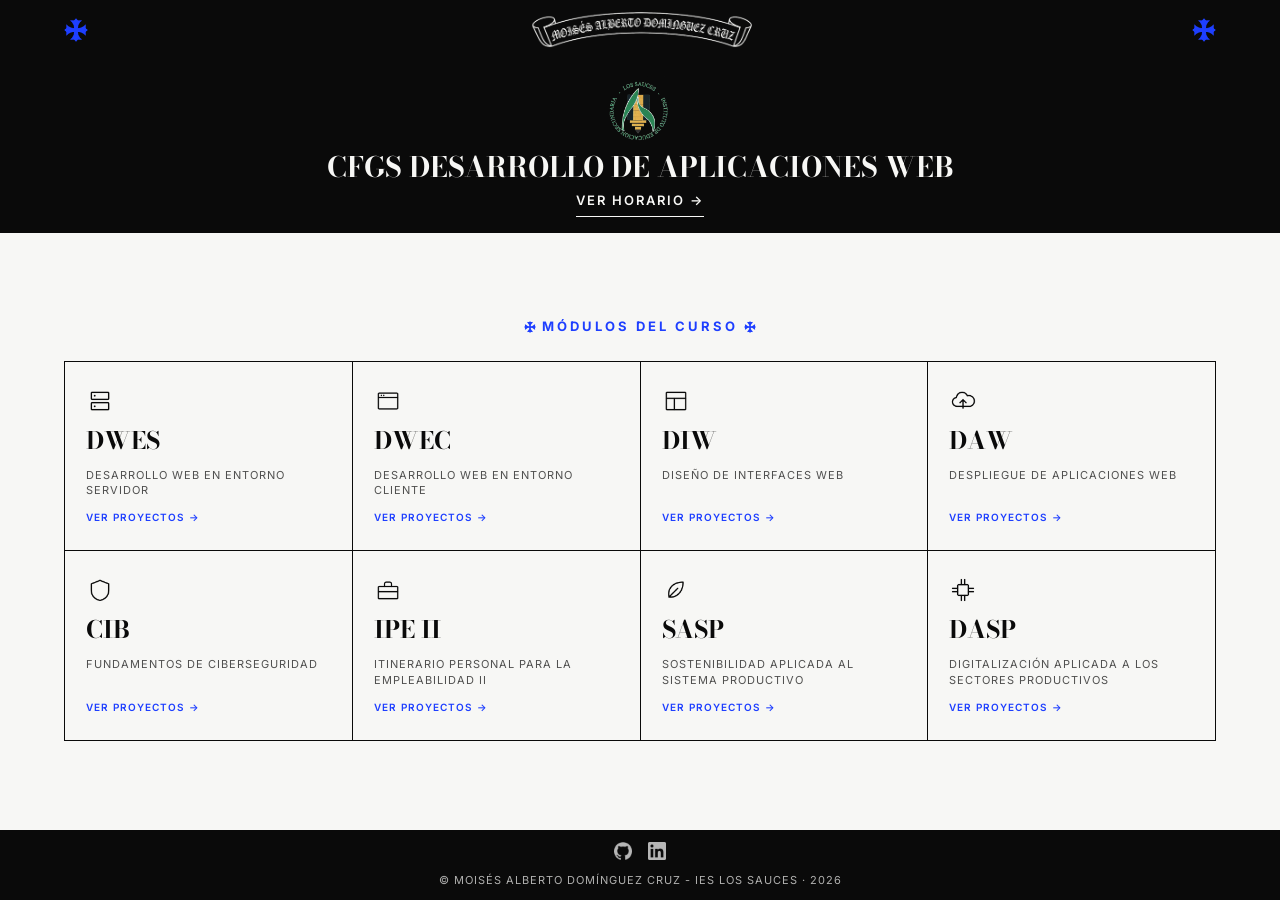
<file: index.html>
<!DOCTYPE html>
<html lang="es">
<head>
  <meta charset="UTF-8">
  <meta name="viewport" content="width=device-width, initial-scale=1.0">
  <title>Moisés Alberto Domínguez Cruz | DAW2</title>
  <link rel="preconnect" href="https://fonts.googleapis.com">
  <link rel="preconnect" href="https://fonts.gstatic.com" crossorigin>
  <link href="https://fonts.googleapis.com/css2?family=Bodoni+Moda:ital,opsz,wght@0,6..96,400..900;1,6..96,400..900&family=Inter:wght@400;500;600;700;800&family=UnifrakturMaguntia&display=swap" rel="stylesheet">
  <link rel="stylesheet" href="webroot/css/styles.css">
</head>
<body class="pagina-ajustada">
  <!-- Bloque: Cabecera -->
  <header id="site-header" class="cabecera">
    <div class="cabecera__contenedor">
      <img class="monograma" src="webroot/images/cruz.png" alt="">
      <img src="webroot/images/titulo-pagina.png" alt="Moisés Alberto Domínguez Cruz" class="cabecera__banner">
      <img class="monograma" src="webroot/images/cruz.png" alt="">
    </div>
  </header>

  <main>
    <!-- Bloque: Presentación -->
    <section class="presentacion">
      <img src="webroot/images/logo.png" alt="Logo IES Los Sauces" class="presentacion__logo">
      <h1 class="presentacion__titulo">CFGS DESARROLLO DE APLICACIONES WEB</h1>
      <a href="webroot/horario/index.html" class="presentacion__enlace-horario">Ver horario →</a>
    </section>

    <!-- Bloque: Módulos -->
    <section class="modulos">
      <h2 class="modulos__titulo"><img class="modulos__titulo-cruz" src="webroot/images/cruz.png" alt=""> Módulos del curso <img class="modulos__titulo-cruz" src="webroot/images/cruz.png" alt=""></h2>
      <div class="modulos__lista">
        <a href="MDCDWESProyectoDWES/indexProyectoDWES.php" class="modulos__tarjeta">
          <img class="modulos__icono" src="webroot/images/icons/dwes.png" alt="" aria-hidden="true">
          <h3 class="modulos__codigo">DWES</h3>
          <p class="modulos__descripcion">Desarrollo Web en Entorno Servidor</p>
          <span class="modulos__accion">Ver proyectos →</span>
        </a>

        <a href="MDCDWECProyectoDWEC/indexProyectoDWEC.php" class="modulos__tarjeta">
          <img class="modulos__icono" src="webroot/images/icons/dwec.png" alt="" aria-hidden="true">
          <h3 class="modulos__codigo">DWEC</h3>
          <p class="modulos__descripcion">Desarrollo Web en Entorno Cliente</p>
          <span class="modulos__accion">Ver proyectos →</span>
        </a>

        <a href="MDCDIWProyectoDIW/indexProyectoDIW.php" class="modulos__tarjeta">
          <img class="modulos__icono" src="webroot/images/icons/diw.png" alt="" aria-hidden="true">
          <h3 class="modulos__codigo">DIW</h3>
          <p class="modulos__descripcion">Diseño de Interfaces Web</p>
          <span class="modulos__accion">Ver proyectos →</span>
        </a>
            
        <a href="MDCDAWProyectoDAW/indexProyectoDAW.php" class="modulos__tarjeta">
          <img class="modulos__icono" src="webroot/images/icons/daw.png" alt="" aria-hidden="true">
          <h3 class="modulos__codigo">DAW</h3>
          <p class="modulos__descripcion">Despliegue de Aplicaciones Web</p>
          <span class="modulos__accion">Ver proyectos →</span>
        </a>

        <a href="MDCCIBProyectoCIB/indexProyectoCIB.php" class="modulos__tarjeta">
          <img class="modulos__icono" src="webroot/images/icons/cib.png" alt="" aria-hidden="true">
          <h3 class="modulos__codigo">CIB</h3>
          <p class="modulos__descripcion">Fundamentos de Ciberseguridad</p>
          <span class="modulos__accion">Ver proyectos →</span>
        </a>

        <a href="MDCIPEProyectoIPE/indexProyectoIPE.php" class="modulos__tarjeta">
          <img class="modulos__icono" src="webroot/images/icons/ipe-ii.png" alt="" aria-hidden="true">
          <h3 class="modulos__codigo">IPE II</h3>
          <p class="modulos__descripcion">Itinerario Personal para la Empleabilidad II</p>
          <span class="modulos__accion">Ver proyectos →</span>
        </a>

        <a href="MDCSASPProyectoSASP/indexProyectoSASP.php" class="modulos__tarjeta">
          <img class="modulos__icono" src="webroot/images/icons/sasp.png" alt="" aria-hidden="true">
          <h3 class="modulos__codigo">SASP</h3>
          <p class="modulos__descripcion">Sostenibilidad Aplicada al Sistema Productivo</p>
          <span class="modulos__accion">Ver proyectos →</span>
        </a>

        <a href="MDCDASPProyectoDASP/indexProyectoDASP.php" class="modulos__tarjeta"> 
          <img class="modulos__icono" src="webroot/images/icons/dasp.png" alt="" aria-hidden="true">
          <h3 class="modulos__codigo">DASP</h3>
          <p class="modulos__descripcion">Digitalización Aplicada a los Sectores Productivos</p>
          <span class="modulos__accion">Ver proyectos →</span>
        </a>
      </div>
    </section>
  </main>

  <!-- Bloque: Pie -->
  <footer class="pie">
    <div class="pie__redes">
      <a class="pie__red" href="https://github.com/moisesdcsauces/MDCProyectoDAW" target="_blank" rel="noopener" aria-label="GitHub">
        <img src="webroot/images/icons/github.png" alt="">
      </a>
      <a class="pie__red" href="https://www.linkedin.com/in/mois%C3%A9s-alberto-dom%C3%ADnguez-cruz/" target="_blank" rel="noopener" aria-label="LinkedIn">
        <img src="webroot/images/icons/linkedin.png" alt="">
      </a>
    </div>
      <p class="pie__texto">© <a class="titulo-enlace" href="https://daw2.ieslossauces.es/"> Moisés Alberto Domínguez Cruz</a> - IES Los Sauces<span id="year"></span></p>
  </footer>

  <script src="webroot/js/main.js" defer></script>
</body>
</html>
</file>
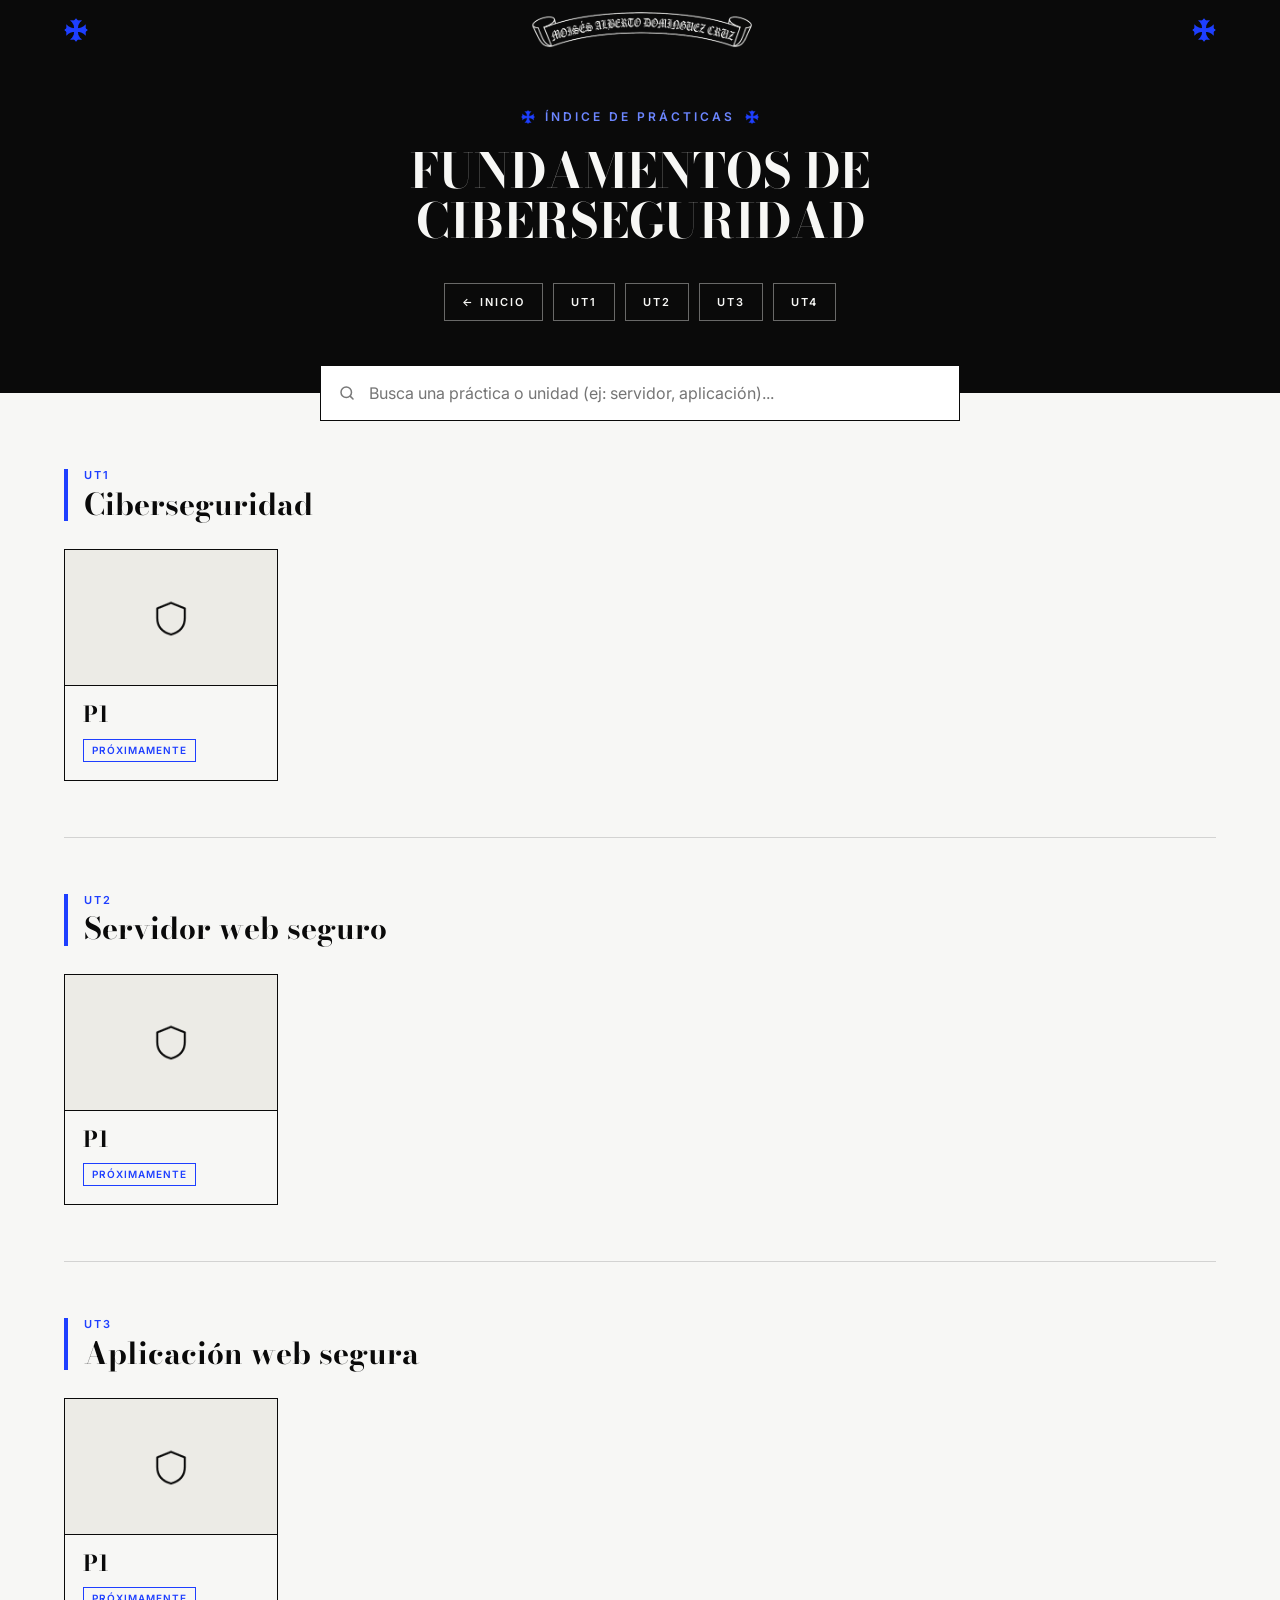
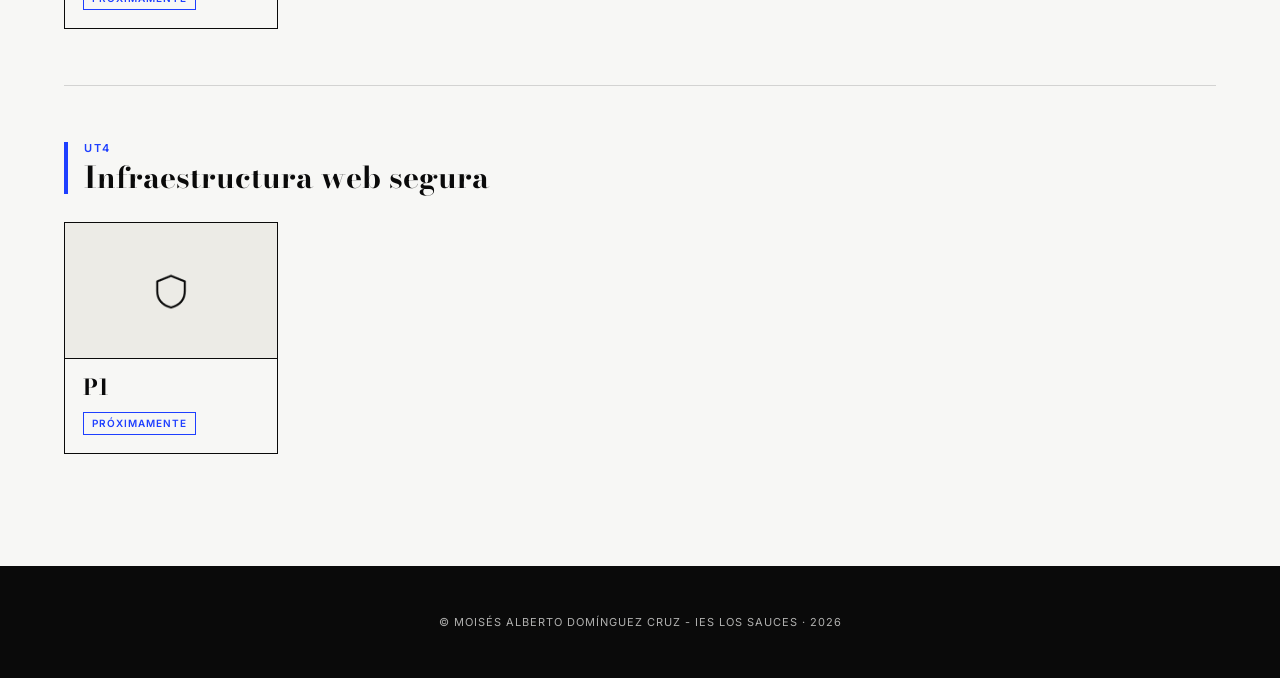
<file: asignaturas/MDCCIBProyectoCIB/index.html>
<!DOCTYPE html>
<html lang="es">
<head>
  <meta charset="UTF-8">
  <meta name="viewport" content="width=device-width, initial-scale=1.0">
  <title>Prácticas CIB | Moisés Alberto Domínguez Cruz - DAW2</title>
  <link rel="preconnect" href="https://fonts.googleapis.com">
  <link rel="preconnect" href="https://fonts.gstatic.com" crossorigin>
  <link href="https://fonts.googleapis.com/css2?family=Bodoni+Moda:ital,opsz,wght@0,6..96,400..900;1,6..96,400..900&family=Inter:wght@400;500;600;700;800&family=UnifrakturMaguntia&display=swap" rel="stylesheet">
  <link rel="stylesheet" href="../../webroot/css/styles.css">
  <link rel="stylesheet" href="../asignaturas.css">
</head>
<body>
  <!-- Bloque: Cabecera -->
  <header id="site-header" class="cabecera">
    <div class="cabecera__contenedor">
      <img class="monograma" src="../../webroot/images/cruz.png" alt="">
      <img class="cabecera__banner" src="../../webroot/images/titulo-pagina.png" alt="Moisés Alberto Domínguez Cruz">
      <img class="monograma" src="../../webroot/images/cruz.png" alt="">
    </div>
  </header>

  <main>
    <!-- Bloque: Asignatura -->
    <section class="asignatura">
      <p class="asignatura__etiqueta"><img class="asignatura__cruz" src="../../webroot/images/cruz.png" alt=""> Índice de prácticas <img class="asignatura__cruz" src="../../webroot/images/cruz.png" alt=""></p>
      <h1 class="asignatura__titulo">Fundamentos de Ciberseguridad</h1>
      <nav class="unidades-nav" aria-label="Unidades de la asignatura">
        <a class="unidades-nav__enlace" href="../../index.html">← Inicio</a>
        <a class="unidades-nav__enlace" href="#ut1">UT1</a>
        <a class="unidades-nav__enlace" href="#ut2">UT2</a>
        <a class="unidades-nav__enlace" href="#ut3">UT3</a>
        <a class="unidades-nav__enlace" href="#ut4">UT4</a>
      </nav>
    </section>

    <!-- Bloque: Índice -->
    <div class="indice">
      <form class="buscador" role="search">
        <label class="buscador__etiqueta" for="buscador-campo">Buscar una práctica</label>
        <svg class="buscador__icono" viewBox="0 0 24 24" width="18" height="18" fill="none" stroke="currentColor" stroke-width="2" stroke-linecap="round" aria-hidden="true"><circle cx="11" cy="11" r="7"/><path d="m20 20-3.5-3.5"/></svg>
        <input id="buscador-campo" class="buscador__campo" type="search" placeholder="Busca una práctica o unidad (ej: servidor, aplicación)..." autocomplete="off">
      </form>
      <div role="status">
        <p id="buscador-vacio" class="buscador__vacio" hidden>Ninguna práctica coincide con tu búsqueda</p>
      </div>

      <section id="ut1" class="unidad" aria-labelledby="ut1-titulo">
        <h2 id="ut1-titulo" class="unidad__titulo"><span class="unidad__numero">UT1</span> Ciberseguridad</h2>
        <div class="unidad__lista">
          <article class="practica">
            <div class="practica__icono-caja"><img class="practica__icono" src="../../webroot/images/icons/cib.png" alt="" aria-hidden="true"></div>
            <div class="practica__texto">
              <h3 class="practica__codigo">P1</h3>
              <span class="practica__estado">Próximamente</span>
            </div>
          </article>
        </div>
      </section>

      <section id="ut2" class="unidad" aria-labelledby="ut2-titulo">
        <h2 id="ut2-titulo" class="unidad__titulo"><span class="unidad__numero">UT2</span> Servidor web seguro</h2>
        <div class="unidad__lista">
          <article class="practica">
            <div class="practica__icono-caja"><img class="practica__icono" src="../../webroot/images/icons/cib.png" alt="" aria-hidden="true"></div>
            <div class="practica__texto">
              <h3 class="practica__codigo">P1</h3>
              <span class="practica__estado">Próximamente</span>
            </div>
          </article>
        </div>
      </section>

      <section id="ut3" class="unidad" aria-labelledby="ut3-titulo">
        <h2 id="ut3-titulo" class="unidad__titulo"><span class="unidad__numero">UT3</span> Aplicación web segura</h2>
        <div class="unidad__lista">
          <article class="practica">
            <div class="practica__icono-caja"><img class="practica__icono" src="../../webroot/images/icons/cib.png" alt="" aria-hidden="true"></div>
            <div class="practica__texto">
              <h3 class="practica__codigo">P1</h3>
              <span class="practica__estado">Próximamente</span>
            </div>
          </article>
        </div>
      </section>

      <section id="ut4" class="unidad" aria-labelledby="ut4-titulo">
        <h2 id="ut4-titulo" class="unidad__titulo"><span class="unidad__numero">UT4</span> Infraestructura web segura</h2>
        <div class="unidad__lista">
          <article class="practica">
            <div class="practica__icono-caja"><img class="practica__icono" src="../../webroot/images/icons/cib.png" alt="" aria-hidden="true"></div>
            <div class="practica__texto">
              <h3 class="practica__codigo">P1</h3>
              <span class="practica__estado">Próximamente</span>
            </div>
          </article>
        </div>
      </section>
    </div>
  </main>

  <!-- Bloque: Pie -->
  <footer class="pie">
    <p class="pie__texto">© Moisés Alberto Domínguez Cruz - IES Los Sauces<span id="year"></span></p>
  </footer>

  <script src="../../webroot/js/main.js" defer></script>
  <script src="../asignaturas.js" defer></script>
</body>
</html>
</file>
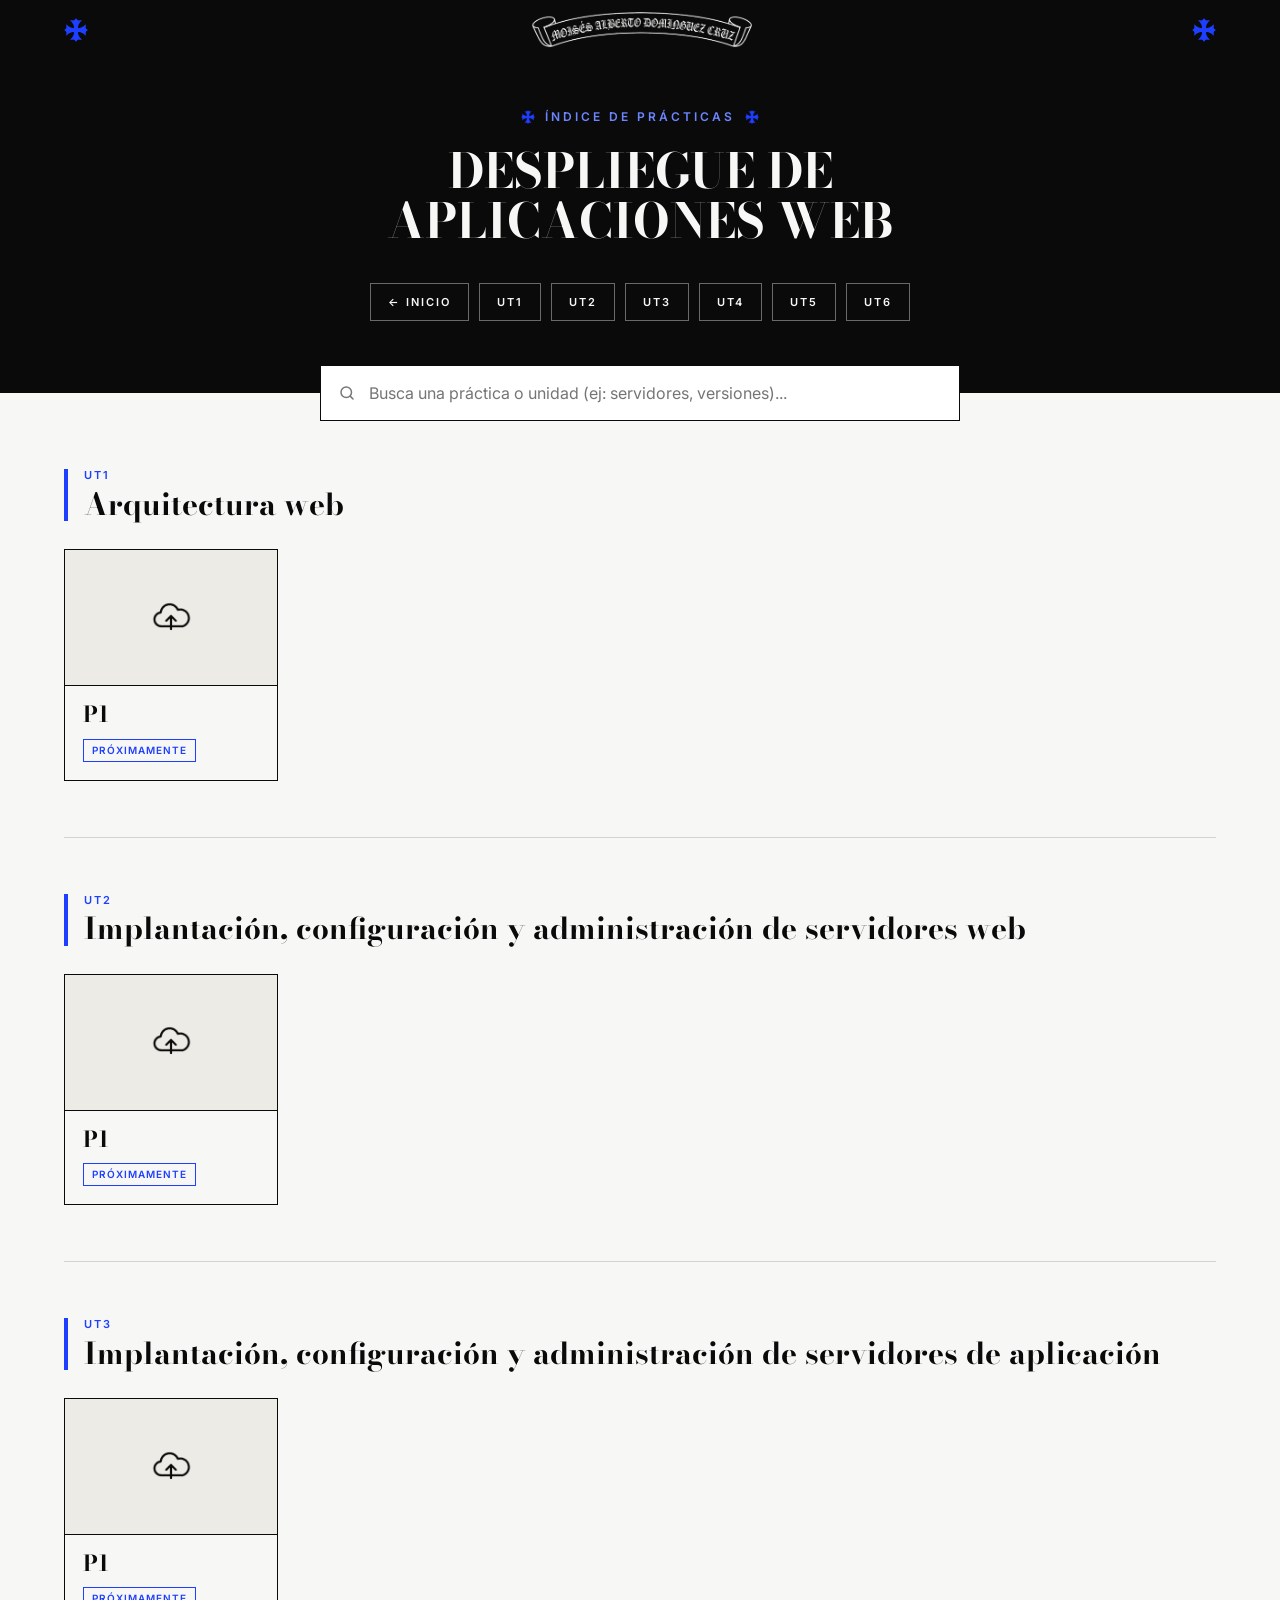
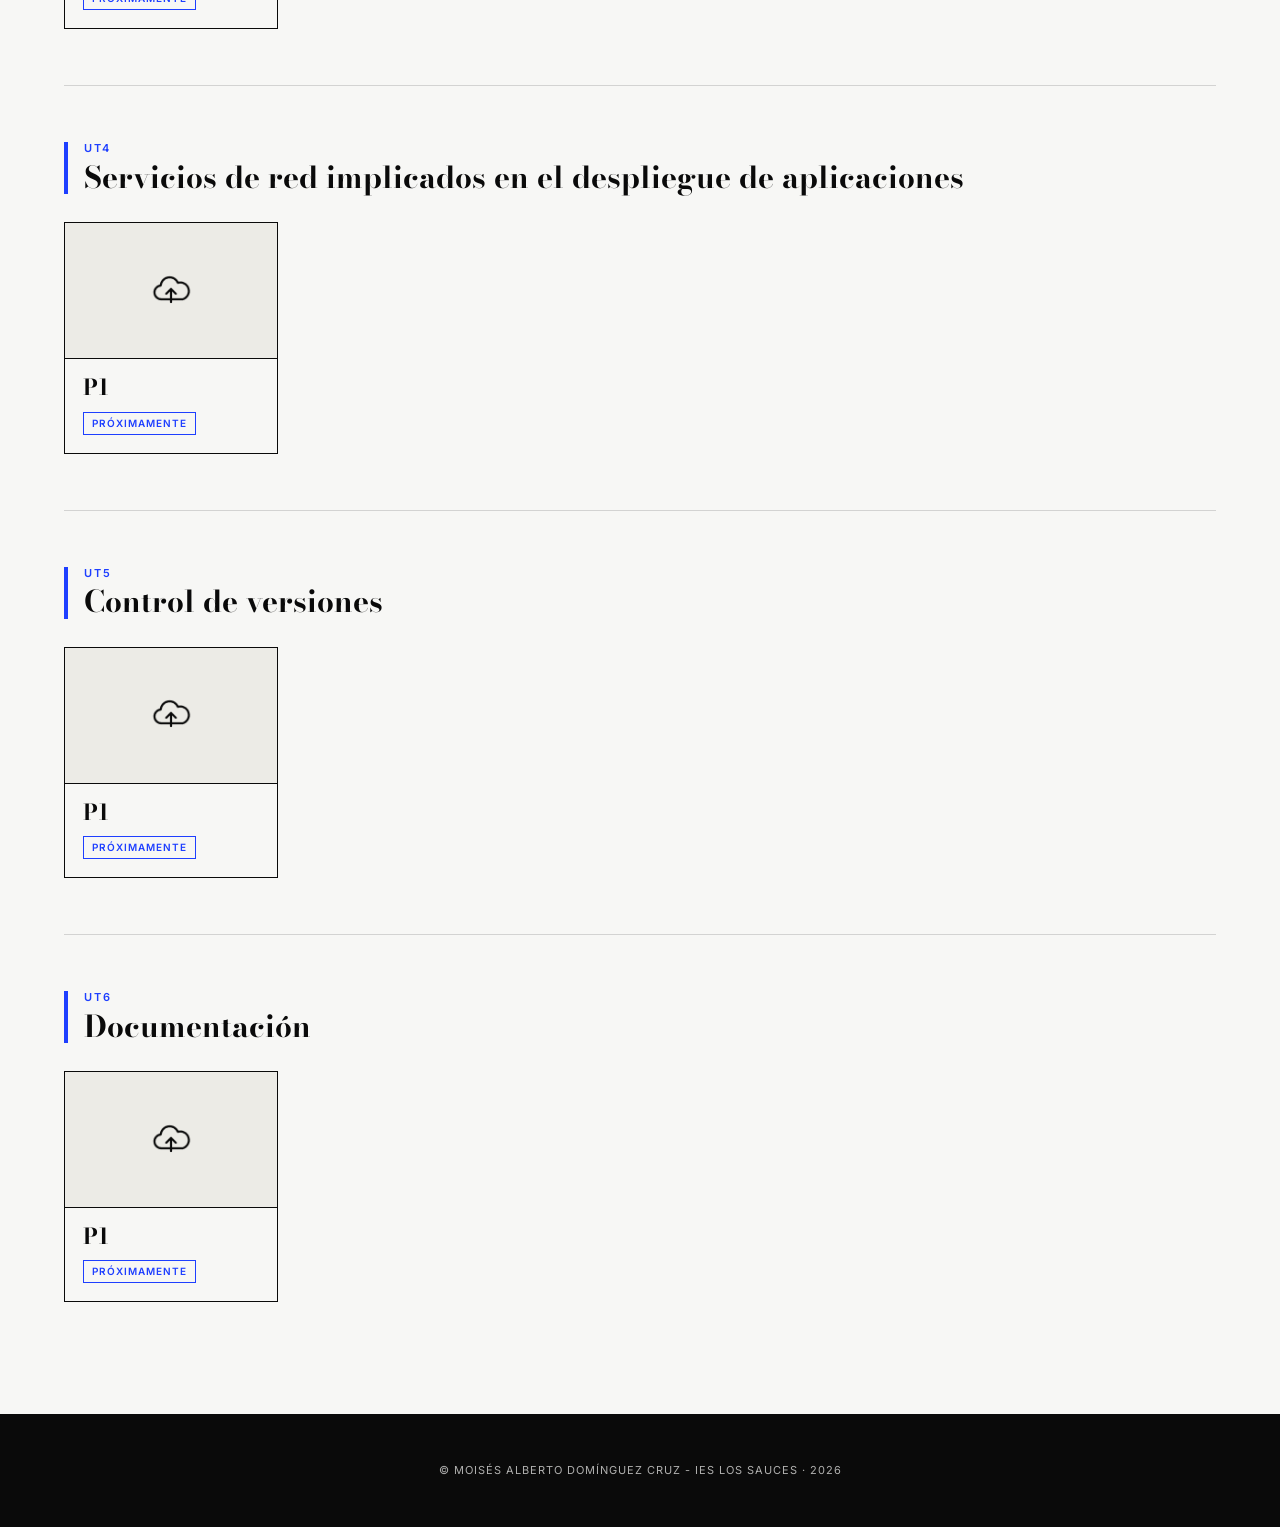
<file: asignaturas/MDCDAWProyectoDAW/index.html>
<!DOCTYPE html>
<html lang="es">
<head>
  <meta charset="UTF-8">
  <meta name="viewport" content="width=device-width, initial-scale=1.0">
  <title>Prácticas DAW | Moisés Alberto Domínguez Cruz - DAW2</title>
  <link rel="preconnect" href="https://fonts.googleapis.com">
  <link rel="preconnect" href="https://fonts.gstatic.com" crossorigin>
  <link href="https://fonts.googleapis.com/css2?family=Bodoni+Moda:ital,opsz,wght@0,6..96,400..900;1,6..96,400..900&family=Inter:wght@400;500;600;700;800&family=UnifrakturMaguntia&display=swap" rel="stylesheet">
  <link rel="stylesheet" href="../../webroot/css/styles.css">
  <link rel="stylesheet" href="../asignaturas.css">
</head>
<body>
  <!-- Bloque: Cabecera -->
  <header id="site-header" class="cabecera">
    <div class="cabecera__contenedor">
      <img class="monograma" src="../../webroot/images/cruz.png" alt="">
      <img class="cabecera__banner" src="../../webroot/images/titulo-pagina.png" alt="Moisés Alberto Domínguez Cruz">
      <img class="monograma" src="../../webroot/images/cruz.png" alt="">
    </div>
  </header>

  <main>
    <!-- Bloque: Asignatura -->
    <section class="asignatura">
      <p class="asignatura__etiqueta"><img class="asignatura__cruz" src="../../webroot/images/cruz.png" alt=""> Índice de prácticas <img class="asignatura__cruz" src="../../webroot/images/cruz.png" alt=""></p>
      <h1 class="asignatura__titulo">Despliegue de Aplicaciones Web</h1>
      <nav class="unidades-nav" aria-label="Unidades de la asignatura">
        <a class="unidades-nav__enlace" href="../../index.html">← Inicio</a>
        <a class="unidades-nav__enlace" href="#ut1">UT1</a>
        <a class="unidades-nav__enlace" href="#ut2">UT2</a>
        <a class="unidades-nav__enlace" href="#ut3">UT3</a>
        <a class="unidades-nav__enlace" href="#ut4">UT4</a>
        <a class="unidades-nav__enlace" href="#ut5">UT5</a>
        <a class="unidades-nav__enlace" href="#ut6">UT6</a>
      </nav>
    </section>

    <!-- Bloque: Índice -->
    <div class="indice">
      <form class="buscador" role="search">
        <label class="buscador__etiqueta" for="buscador-campo">Buscar una práctica</label>
        <svg class="buscador__icono" viewBox="0 0 24 24" width="18" height="18" fill="none" stroke="currentColor" stroke-width="2" stroke-linecap="round" aria-hidden="true"><circle cx="11" cy="11" r="7"/><path d="m20 20-3.5-3.5"/></svg>
        <input id="buscador-campo" class="buscador__campo" type="search" placeholder="Busca una práctica o unidad (ej: servidores, versiones)..." autocomplete="off">
      </form>
      <div role="status">
        <p id="buscador-vacio" class="buscador__vacio" hidden>Ninguna práctica coincide con tu búsqueda</p>
      </div>

      <section id="ut1" class="unidad" aria-labelledby="ut1-titulo">
        <h2 id="ut1-titulo" class="unidad__titulo"><span class="unidad__numero">UT1</span> Arquitectura web</h2>
        <div class="unidad__lista">
          <article class="practica">
            <div class="practica__icono-caja"><img class="practica__icono" src="../../webroot/images/icons/daw.png" alt="" aria-hidden="true"></div>
            <div class="practica__texto">
              <h3 class="practica__codigo">P1</h3>
              <span class="practica__estado">Próximamente</span>
            </div>
          </article>
        </div>
      </section>

      <section id="ut2" class="unidad" aria-labelledby="ut2-titulo">
        <h2 id="ut2-titulo" class="unidad__titulo"><span class="unidad__numero">UT2</span> Implantación, configuración y administración de servidores web</h2>
        <div class="unidad__lista">
          <article class="practica">
            <div class="practica__icono-caja"><img class="practica__icono" src="../../webroot/images/icons/daw.png" alt="" aria-hidden="true"></div>
            <div class="practica__texto">
              <h3 class="practica__codigo">P1</h3>
              <span class="practica__estado">Próximamente</span>
            </div>
          </article>
        </div>
      </section>

      <section id="ut3" class="unidad" aria-labelledby="ut3-titulo">
        <h2 id="ut3-titulo" class="unidad__titulo"><span class="unidad__numero">UT3</span> Implantación, configuración y administración de servidores de aplicación</h2>
        <div class="unidad__lista">
          <article class="practica">
            <div class="practica__icono-caja"><img class="practica__icono" src="../../webroot/images/icons/daw.png" alt="" aria-hidden="true"></div>
            <div class="practica__texto">
              <h3 class="practica__codigo">P1</h3>
              <span class="practica__estado">Próximamente</span>
            </div>
          </article>
        </div>
      </section>

      <section id="ut4" class="unidad" aria-labelledby="ut4-titulo">
        <h2 id="ut4-titulo" class="unidad__titulo"><span class="unidad__numero">UT4</span> Servicios de red implicados en el despliegue de aplicaciones</h2>
        <div class="unidad__lista">
          <article class="practica">
            <div class="practica__icono-caja"><img class="practica__icono" src="../../webroot/images/icons/daw.png" alt="" aria-hidden="true"></div>
            <div class="practica__texto">
              <h3 class="practica__codigo">P1</h3>
              <span class="practica__estado">Próximamente</span>
            </div>
          </article>
        </div>
      </section>

      <section id="ut5" class="unidad" aria-labelledby="ut5-titulo">
        <h2 id="ut5-titulo" class="unidad__titulo"><span class="unidad__numero">UT5</span> Control de versiones</h2>
        <div class="unidad__lista">
          <article class="practica">
            <div class="practica__icono-caja"><img class="practica__icono" src="../../webroot/images/icons/daw.png" alt="" aria-hidden="true"></div>
            <div class="practica__texto">
              <h3 class="practica__codigo">P1</h3>
              <span class="practica__estado">Próximamente</span>
            </div>
          </article>
        </div>
      </section>

      <section id="ut6" class="unidad" aria-labelledby="ut6-titulo">
        <h2 id="ut6-titulo" class="unidad__titulo"><span class="unidad__numero">UT6</span> Documentación</h2>
        <div class="unidad__lista">
          <article class="practica">
            <div class="practica__icono-caja"><img class="practica__icono" src="../../webroot/images/icons/daw.png" alt="" aria-hidden="true"></div>
            <div class="practica__texto">
              <h3 class="practica__codigo">P1</h3>
              <span class="practica__estado">Próximamente</span>
            </div>
          </article>
        </div>
      </section>
    </div>
  </main>

  <!-- Bloque: Pie -->
  <footer class="pie">
    <p class="pie__texto">© Moisés Alberto Domínguez Cruz - IES Los Sauces<span id="year"></span></p>
  </footer>

  <script src="../../webroot/js/main.js" defer></script>
  <script src="../asignaturas.js" defer></script>
</body>
</html>
</file>
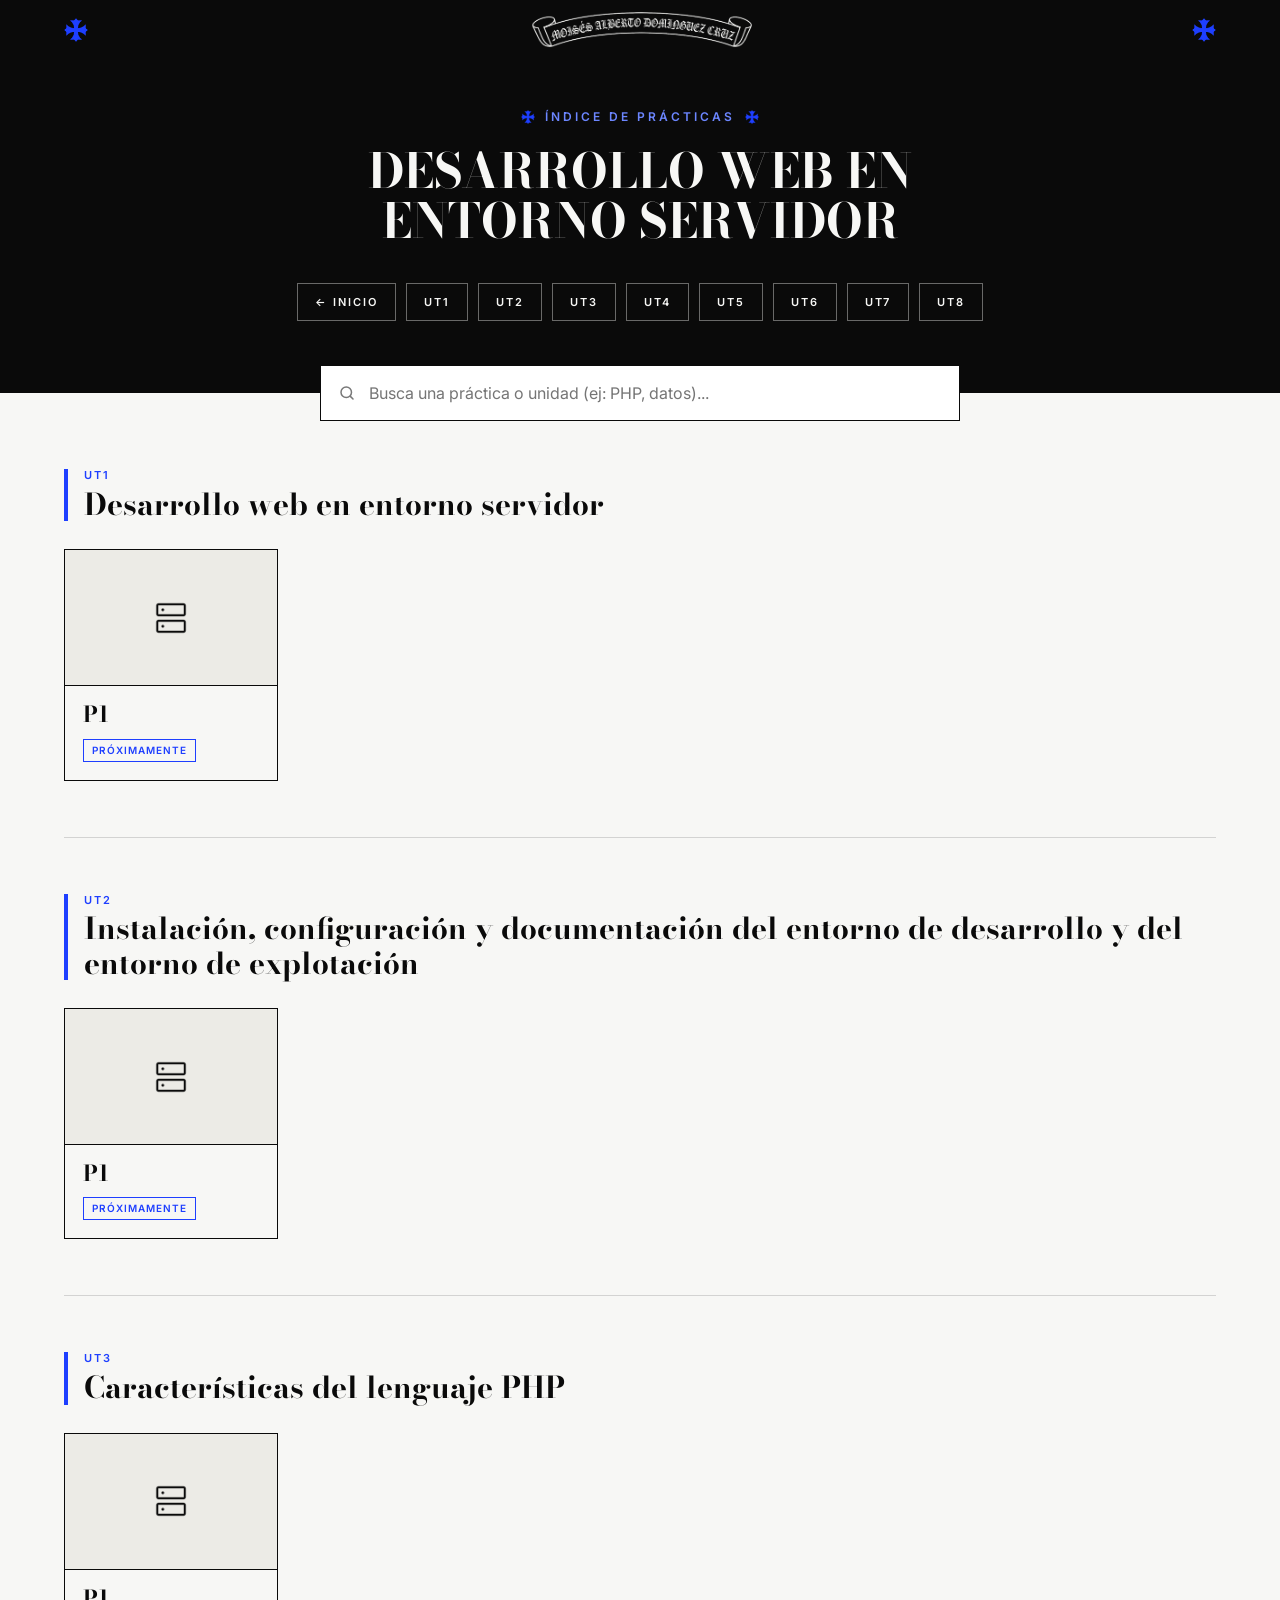
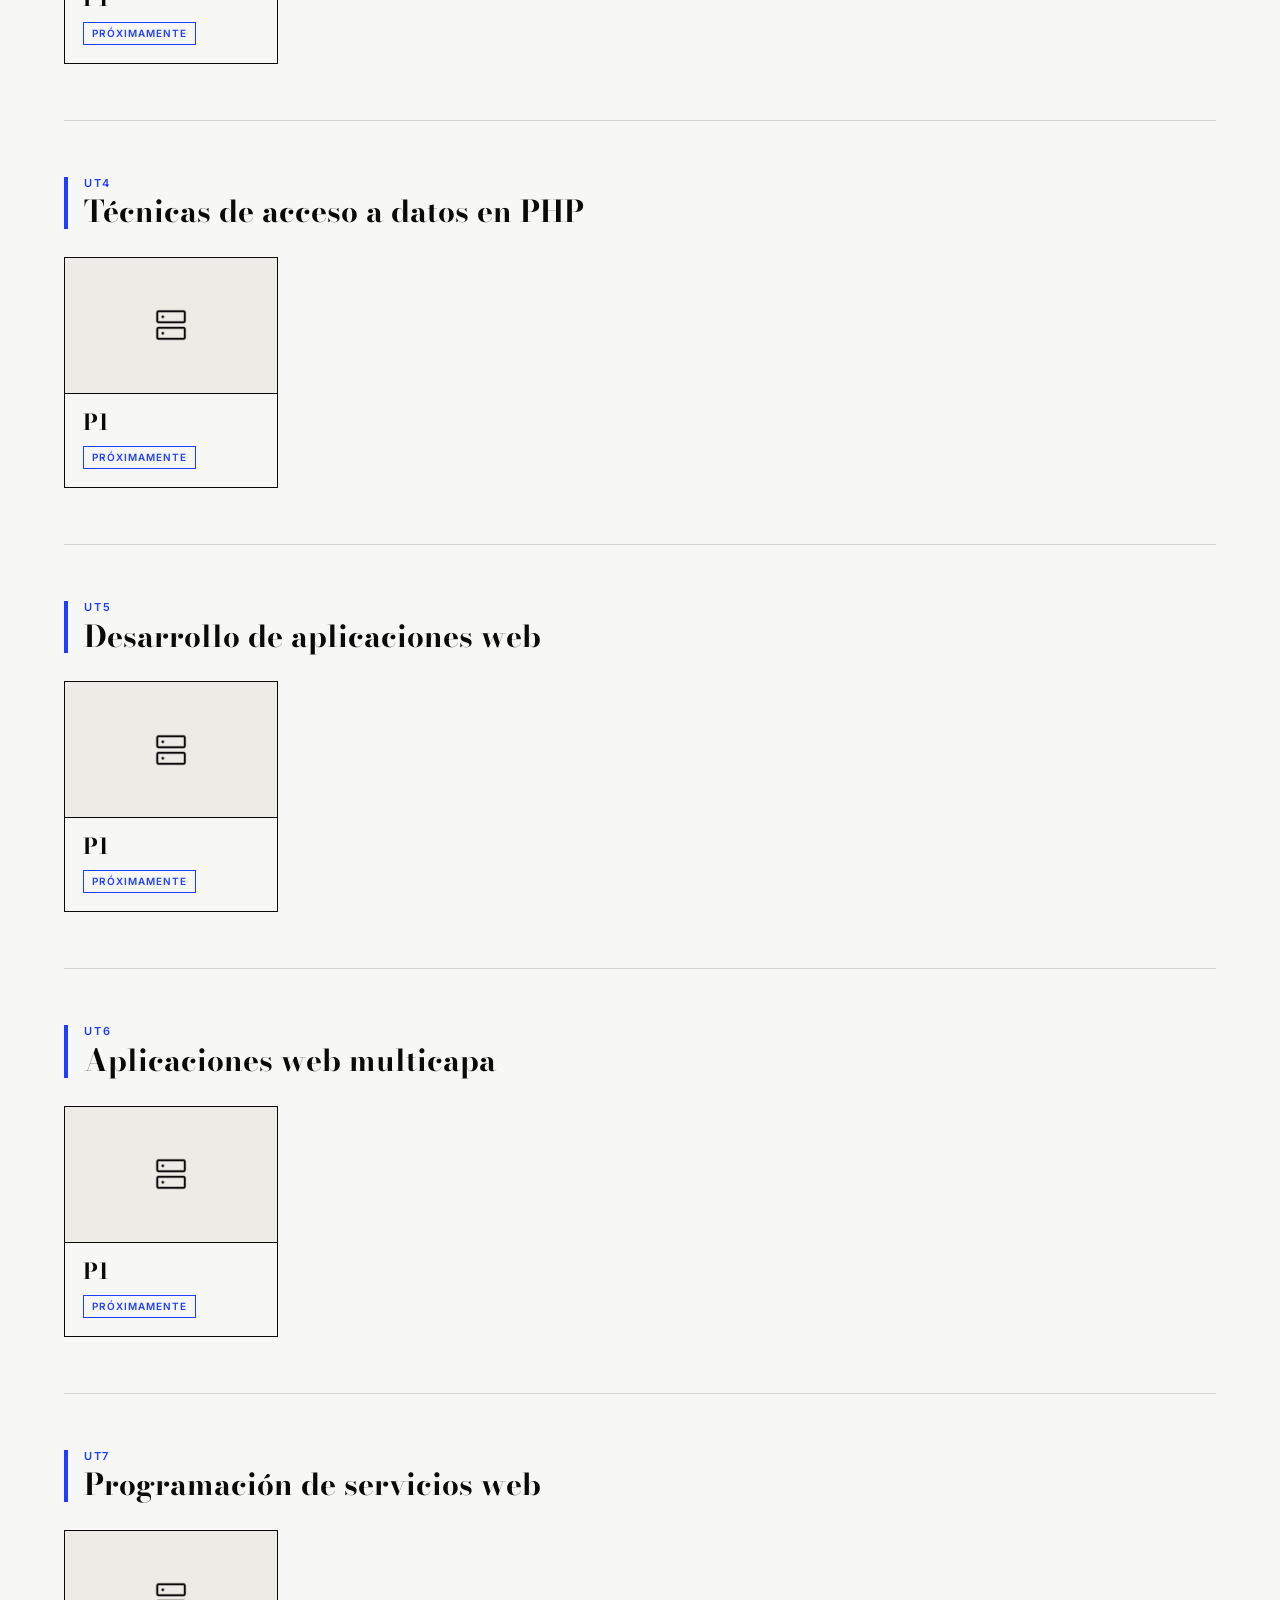
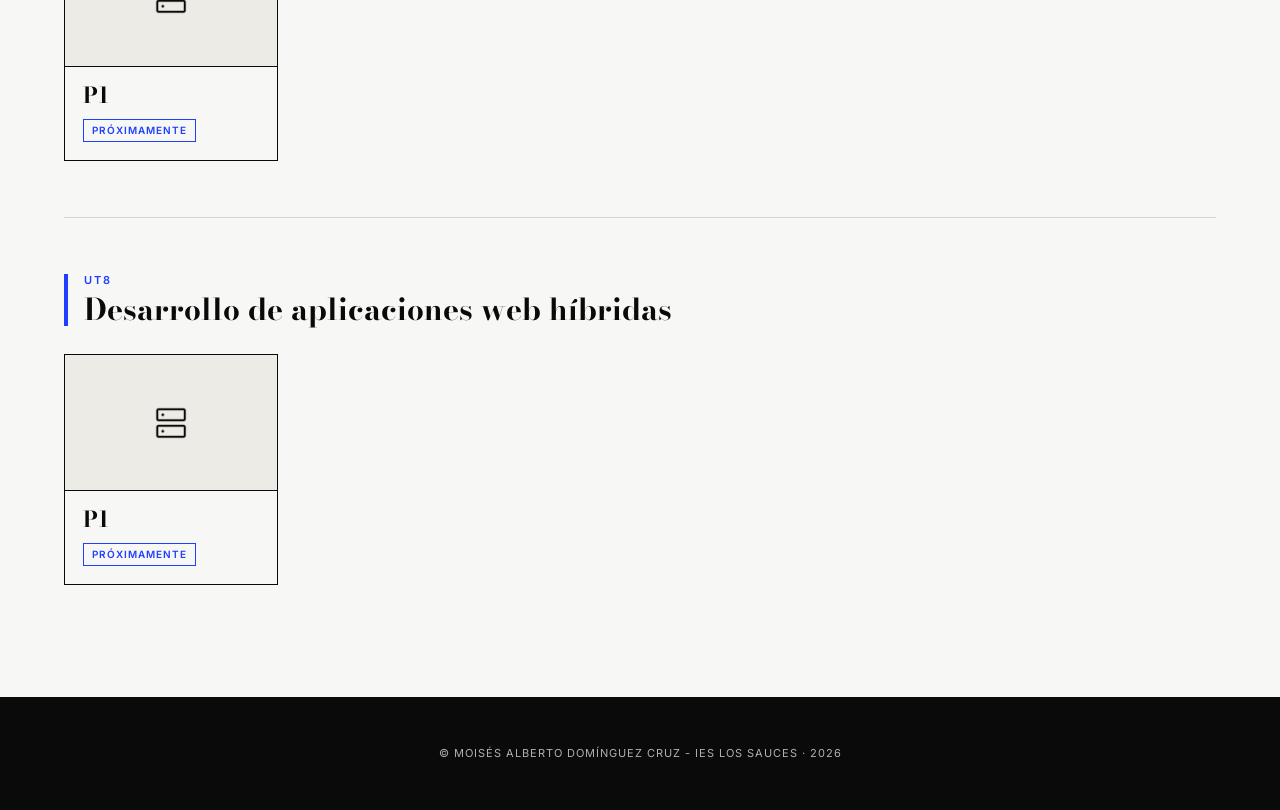
<file: asignaturas/MDCDWECProyectoDWEC/index.html>
<!DOCTYPE html>
<html lang="es">
<head>
  <meta charset="UTF-8">
  <meta name="viewport" content="width=device-width, initial-scale=1.0">
  <title>Prácticas DWES | Moisés Alberto Domínguez Cruz - DAW2</title>
  <link rel="preconnect" href="https://fonts.googleapis.com">
  <link rel="preconnect" href="https://fonts.gstatic.com" crossorigin>
  <link href="https://fonts.googleapis.com/css2?family=Bodoni+Moda:ital,opsz,wght@0,6..96,400..900;1,6..96,400..900&family=Inter:wght@400;500;600;700;800&family=UnifrakturMaguntia&display=swap" rel="stylesheet">
  <link rel="stylesheet" href="../../webroot/css/styles.css">
  <link rel="stylesheet" href="../asignaturas.css">
</head>
<body>
  <!-- Bloque: Cabecera -->
  <header id="site-header" class="cabecera">
    <div class="cabecera__contenedor">
      <img class="monograma" src="../../webroot/images/cruz.png" alt="">
      <img class="cabecera__banner" src="../../webroot/images/titulo-pagina.png" alt="Moisés Alberto Domínguez Cruz">
      <img class="monograma" src="../../webroot/images/cruz.png" alt="">
    </div>
  </header>

  <main>
    <!-- Bloque: Asignatura -->
    <section class="asignatura">
      <p class="asignatura__etiqueta"><img class="asignatura__cruz" src="../../webroot/images/cruz.png" alt=""> Índice de prácticas <img class="asignatura__cruz" src="../../webroot/images/cruz.png" alt=""></p>
      <h1 class="asignatura__titulo">Desarrollo Web en Entorno Servidor</h1>
      <nav class="unidades-nav" aria-label="Unidades de la asignatura">
        <a class="unidades-nav__enlace" href="../../index.html">← Inicio</a>
        <a class="unidades-nav__enlace" href="#ut1">UT1</a>
        <a class="unidades-nav__enlace" href="#ut2">UT2</a>
        <a class="unidades-nav__enlace" href="#ut3">UT3</a>
        <a class="unidades-nav__enlace" href="#ut4">UT4</a>
        <a class="unidades-nav__enlace" href="#ut5">UT5</a>
        <a class="unidades-nav__enlace" href="#ut6">UT6</a>
        <a class="unidades-nav__enlace" href="#ut7">UT7</a>
        <a class="unidades-nav__enlace" href="#ut8">UT8</a>
      </nav>
    </section>

    <!-- Bloque: Índice -->
    <div class="indice">
      <form class="buscador" role="search">
        <label class="buscador__etiqueta" for="buscador-campo">Buscar una práctica</label>
        <svg class="buscador__icono" viewBox="0 0 24 24" width="18" height="18" fill="none" stroke="currentColor" stroke-width="2" stroke-linecap="round" aria-hidden="true"><circle cx="11" cy="11" r="7"/><path d="m20 20-3.5-3.5"/></svg>
        <input id="buscador-campo" class="buscador__campo" type="search" placeholder="Busca una práctica o unidad (ej: PHP, datos)..." autocomplete="off">
      </form>
      <div role="status">
        <p id="buscador-vacio" class="buscador__vacio" hidden>Ninguna práctica coincide con tu búsqueda</p>
      </div>

      <section id="ut1" class="unidad" aria-labelledby="ut1-titulo">
        <h2 id="ut1-titulo" class="unidad__titulo"><span class="unidad__numero">UT1</span> Desarrollo web en entorno servidor</h2>
        <div class="unidad__lista">
          <article class="practica">
            <div class="practica__icono-caja"><img class="practica__icono" src="../../webroot/images/icons/dwes.png" alt="" aria-hidden="true"></div>
            <div class="practica__texto">
              <h3 class="practica__codigo">P1</h3>
              <span class="practica__estado">Próximamente</span>
            </div>
          </article>
        </div>
      </section>

      <section id="ut2" class="unidad" aria-labelledby="ut2-titulo">
        <h2 id="ut2-titulo" class="unidad__titulo"><span class="unidad__numero">UT2</span> Instalación, configuración y documentación del entorno de desarrollo y del entorno de explotación</h2>
        <div class="unidad__lista">
          <article class="practica">
            <div class="practica__icono-caja"><img class="practica__icono" src="../../webroot/images/icons/dwes.png" alt="" aria-hidden="true"></div>
            <div class="practica__texto">
              <h3 class="practica__codigo">P1</h3>
              <span class="practica__estado">Próximamente</span>
            </div>
          </article>
        </div>
      </section>

      <section id="ut3" class="unidad" aria-labelledby="ut3-titulo">
        <h2 id="ut3-titulo" class="unidad__titulo"><span class="unidad__numero">UT3</span> Características del lenguaje PHP</h2>
        <div class="unidad__lista">
          <article class="practica">
            <div class="practica__icono-caja"><img class="practica__icono" src="../../webroot/images/icons/dwes.png" alt="" aria-hidden="true"></div>
            <div class="practica__texto">
              <h3 class="practica__codigo">P1</h3>
              <span class="practica__estado">Próximamente</span>
            </div>
          </article>
        </div>
      </section>

      <section id="ut4" class="unidad" aria-labelledby="ut4-titulo">
        <h2 id="ut4-titulo" class="unidad__titulo"><span class="unidad__numero">UT4</span> Técnicas de acceso a datos en PHP</h2>
        <div class="unidad__lista">
          <article class="practica">
            <div class="practica__icono-caja"><img class="practica__icono" src="../../webroot/images/icons/dwes.png" alt="" aria-hidden="true"></div>
            <div class="practica__texto">
              <h3 class="practica__codigo">P1</h3>
              <span class="practica__estado">Próximamente</span>
            </div>
          </article>
        </div>
      </section>

      <section id="ut5" class="unidad" aria-labelledby="ut5-titulo">
        <h2 id="ut5-titulo" class="unidad__titulo"><span class="unidad__numero">UT5</span> Desarrollo de aplicaciones web</h2>
        <div class="unidad__lista">
          <article class="practica">
            <div class="practica__icono-caja"><img class="practica__icono" src="../../webroot/images/icons/dwes.png" alt="" aria-hidden="true"></div>
            <div class="practica__texto">
              <h3 class="practica__codigo">P1</h3>
              <span class="practica__estado">Próximamente</span>
            </div>
          </article>
        </div>
      </section>

      <section id="ut6" class="unidad" aria-labelledby="ut6-titulo">
        <h2 id="ut6-titulo" class="unidad__titulo"><span class="unidad__numero">UT6</span> Aplicaciones web multicapa</h2>
        <div class="unidad__lista">
          <article class="practica">
            <div class="practica__icono-caja"><img class="practica__icono" src="../../webroot/images/icons/dwes.png" alt="" aria-hidden="true"></div>
            <div class="practica__texto">
              <h3 class="practica__codigo">P1</h3>
              <span class="practica__estado">Próximamente</span>
            </div>
          </article>
        </div>
      </section>

      <section id="ut7" class="unidad" aria-labelledby="ut7-titulo">
        <h2 id="ut7-titulo" class="unidad__titulo"><span class="unidad__numero">UT7</span> Programación de servicios web</h2>
        <div class="unidad__lista">
          <article class="practica">
            <div class="practica__icono-caja"><img class="practica__icono" src="../../webroot/images/icons/dwes.png" alt="" aria-hidden="true"></div>
            <div class="practica__texto">
              <h3 class="practica__codigo">P1</h3>
              <span class="practica__estado">Próximamente</span>
            </div>
          </article>
        </div>
      </section>

      <section id="ut8" class="unidad" aria-labelledby="ut8-titulo">
        <h2 id="ut8-titulo" class="unidad__titulo"><span class="unidad__numero">UT8</span> Desarrollo de aplicaciones web híbridas</h2>
        <div class="unidad__lista">
          <article class="practica">
            <div class="practica__icono-caja"><img class="practica__icono" src="../../webroot/images/icons/dwes.png" alt="" aria-hidden="true"></div>
            <div class="practica__texto">
              <h3 class="practica__codigo">P1</h3>
              <span class="practica__estado">Próximamente</span>
            </div>
          </article>
        </div>
      </section>
    </div>
  </main>

  <!-- Bloque: Pie -->
  <footer class="pie">
    <p class="pie__texto">© Moisés Alberto Domínguez Cruz - IES Los Sauces<span id="year"></span></p>
  </footer>

  <script src="../../webroot/js/main.js" defer></script>
  <script src="../asignaturas.js" defer></script>
</body>
</html>
</file>
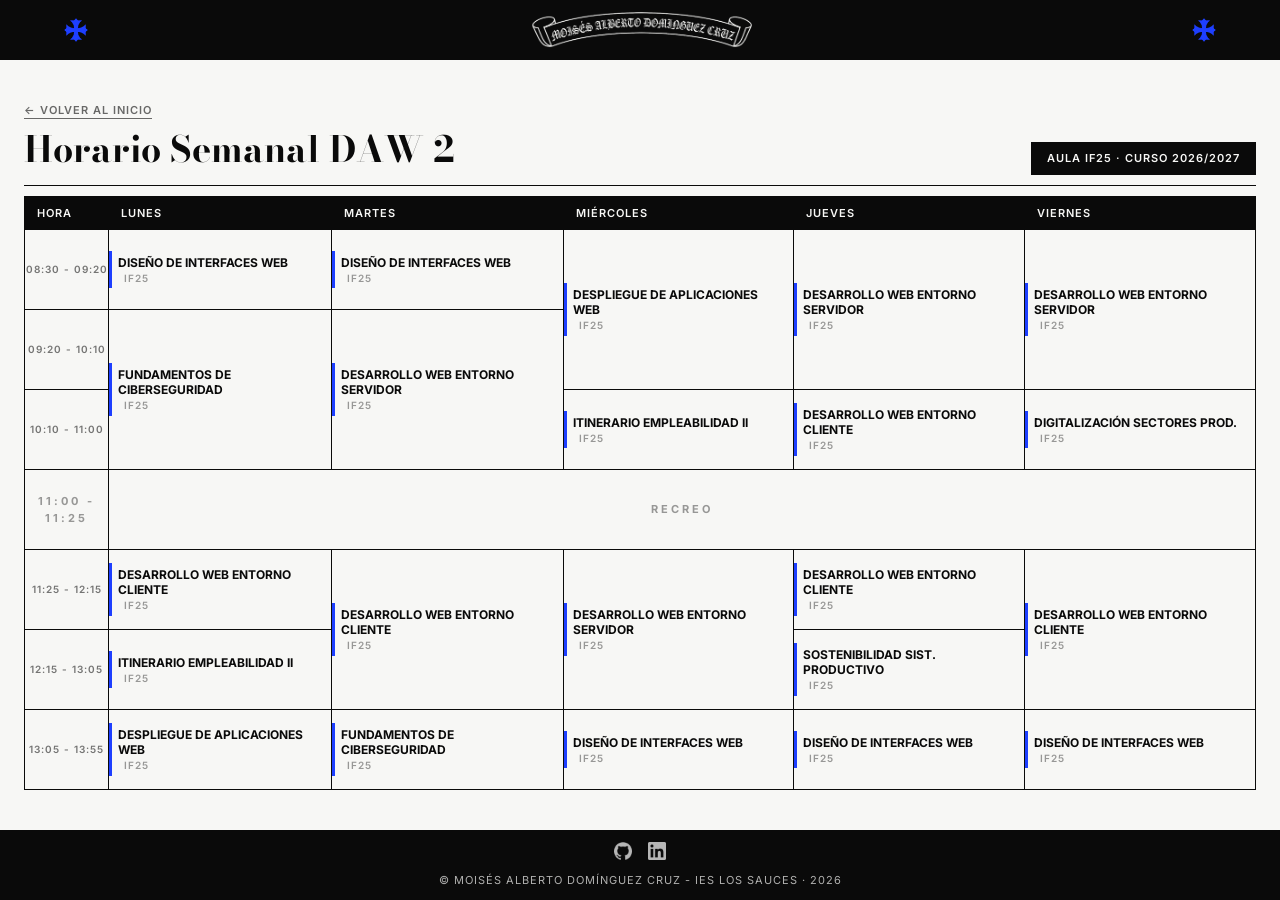
<file: webroot/horario/index.html>
<!DOCTYPE html>
<html lang="es">
<head>
  <meta charset="UTF-8">
  <meta name="viewport" content="width=device-width, initial-scale=1.0">
  <title>Horario | Moisés Alberto Domínguez Cruz - DAW2</title>
  <link rel="preconnect" href="https://fonts.googleapis.com">
  <link rel="preconnect" href="https://fonts.gstatic.com" crossorigin>
  <link href="https://fonts.googleapis.com/css2?family=Bodoni+Moda:ital,opsz,wght@0,6..96,400..900;1,6..96,400..900&family=Inter:wght@400;500;600;700;800&family=UnifrakturMaguntia&display=swap" rel="stylesheet">
  <link rel="stylesheet" href="../css/styles.css">
  <link rel="stylesheet" href="horario.css">
</head>
<body class="pagina-ajustada">
  <!-- Bloque: Cabecera -->
  <header id="site-header" class="cabecera">
    <div class="cabecera__contenedor">
      <img class="monograma" src="../images/cruz.png" alt="">
      <img class="cabecera__banner" src="../images/titulo-pagina.png" alt="Moisés Alberto Domínguez Cruz">
      <img class="monograma" src="../images/cruz.png" alt="">
    </div>
  </header>

  <main>
    <section class="horario">
      <a href="../../index.html" class="horario__volver">← Volver al inicio</a>

      <div class="horario__cabecera">
        <h1 class="horario__titulo">Horario Semanal DAW 2</h1>
        <span class="horario__insignia">Aula IF25 · Curso 2026/2027</span>
      </div>

      <table class="horario__tabla">
        <thead>
          <tr>
            <th>Hora</th>
            <th>Lunes</th>
            <th>Martes</th>
            <th>Miércoles</th>
            <th>Jueves</th>
            <th>Viernes</th>
          </tr>
        </thead>
        <tbody>
          <tr>
            <td class="horario__hora">08:30 - 09:20</td>
            <td><div class="horario__clase"><div class="horario__asignatura">Diseño de Interfaces Web</div><div class="horario__profesor"></div><span class="horario__aula">IF25</span></div></td>
            <td><div class="horario__clase"><div class="horario__asignatura">Diseño de Interfaces Web</div><div class="horario__profesor"></div><span class="horario__aula">IF25</span></div></td>
            <td rowspan="2"><div class="horario__clase"><div class="horario__asignatura">Despliegue de Aplicaciones Web</div><div class="horario__profesor"></div><span class="horario__aula">IF25</span></div></td>
            <td rowspan="2"><div class="horario__clase"><div class="horario__asignatura">Desarrollo Web Entorno Servidor</div><div class="horario__profesor"></div><span class="horario__aula">IF25</span></div></td>
            <td rowspan="2"><div class="horario__clase"><div class="horario__asignatura">Desarrollo Web Entorno Servidor</div><div class="horario__profesor"></div><span class="horario__aula">IF25</span></div></td>
          </tr>
          <tr>
            <td class="horario__hora">09:20 - 10:10</td>
            <td rowspan="2"><div class="horario__clase"><div class="horario__asignatura">Fundamentos de Ciberseguridad</div><div class="horario__profesor"></div><span class="horario__aula">IF25</span></div></td>
            <td rowspan="2"><div class="horario__clase"><div class="horario__asignatura">Desarrollo Web Entorno Servidor</div><div class="horario__profesor"></div><span class="horario__aula">IF25</span></div></td>
          </tr>
          <tr>
            <td class="horario__hora">10:10 - 11:00</td>
            <td><div class="horario__clase"><div class="horario__asignatura">Itinerario Empleabilidad II</div><div class="horario__profesor"></div><span class="horario__aula">IF25</span></div></td>
            <td><div class="horario__clase"><div class="horario__asignatura">Desarrollo Web Entorno Cliente</div><div class="horario__profesor"></div><span class="horario__aula">IF25</span></div></td>
            <td><div class="horario__clase"><div class="horario__asignatura">Digitalización Sectores Prod.</div><div class="horario__profesor"></div><span class="horario__aula">IF25</span></div></td>
          </tr>
          <tr class="horario__recreo">
            <td>11:00 - 11:25</td>
            <td colspan="5">RECREO</td>
          </tr>
          <tr>
            <td class="horario__hora">11:25 - 12:15</td>
            <td><div class="horario__clase"><div class="horario__asignatura">Desarrollo Web Entorno Cliente</div><div class="horario__profesor"></div><span class="horario__aula">IF25</span></div></td>
            <td rowspan="2"><div class="horario__clase"><div class="horario__asignatura">Desarrollo Web Entorno Cliente</div><div class="horario__profesor"></div><span class="horario__aula">IF25</span></div></td>
            <td rowspan="2"><div class="horario__clase"><div class="horario__asignatura">Desarrollo Web Entorno Servidor</div><div class="horario__profesor"></div><span class="horario__aula">IF25</span></div></td>
            <td><div class="horario__clase"><div class="horario__asignatura">Desarrollo Web Entorno Cliente</div><div class="horario__profesor"></div><span class="horario__aula">IF25</span></div></td>
            <td rowspan="2"><div class="horario__clase"><div class="horario__asignatura">Desarrollo Web Entorno Cliente</div><div class="horario__profesor"></div><span class="horario__aula">IF25</span></div></td>
          </tr>
          <tr>
            <td class="horario__hora">12:15 - 13:05</td>
            <td><div class="horario__clase"><div class="horario__asignatura">Itinerario Empleabilidad II</div><div class="horario__profesor"></div><span class="horario__aula">IF25</span></div></td>
            <td><div class="horario__clase"><div class="horario__asignatura">Sostenibilidad Sist. Productivo</div><div class="horario__profesor"></div><span class="horario__aula">IF25</span></div></td>
          </tr>
          <tr>
            <td class="horario__hora">13:05 - 13:55</td>
            <td><div class="horario__clase"><div class="horario__asignatura">Despliegue de Aplicaciones Web</div><div class="horario__profesor"></div><span class="horario__aula">IF25</span></div></td>
            <td><div class="horario__clase"><div class="horario__asignatura">Fundamentos de Ciberseguridad</div><div class="horario__profesor"></div><span class="horario__aula">IF25</span></div></td>
            <td><div class="horario__clase"><div class="horario__asignatura">Diseño de Interfaces Web</div><div class="horario__profesor"></div><span class="horario__aula">IF25</span></div></td>
            <td><div class="horario__clase"><div class="horario__asignatura">Diseño de Interfaces Web</div><div class="horario__profesor"></div><span class="horario__aula">IF25</span></div></td>
            <td><div class="horario__clase"><div class="horario__asignatura">Diseño de Interfaces Web</div><div class="horario__profesor"></div><span class="horario__aula">IF25</span></div></td>
          </tr>
        </tbody>
      </table>
    </section>
  </main>

  <!-- Bloque: Pie -->
  <footer class="pie">
    <div class="pie__redes">
      <a class="pie__red" href="https://github.com/moisesdcsauces" target="_blank" rel="noopener" aria-label="GitHub">
        <img src="../images/icons/github.png" alt="">
      </a>
      <a class="pie__red" href="https://www.linkedin.com/in/mois%C3%A9s-alberto-dom%C3%ADnguez-cruz/" target="_blank" rel="noopener" aria-label="LinkedIn">
        <img src="../images/icons/linkedin.png" alt="">
      </a>
    </div>
    <p class="pie__texto">© Moisés Alberto Domínguez Cruz - IES Los Sauces<span id="year"></span></p>
  </footer>

  <script src="../js/main.js" defer></script>
</body>
</html>
</file>
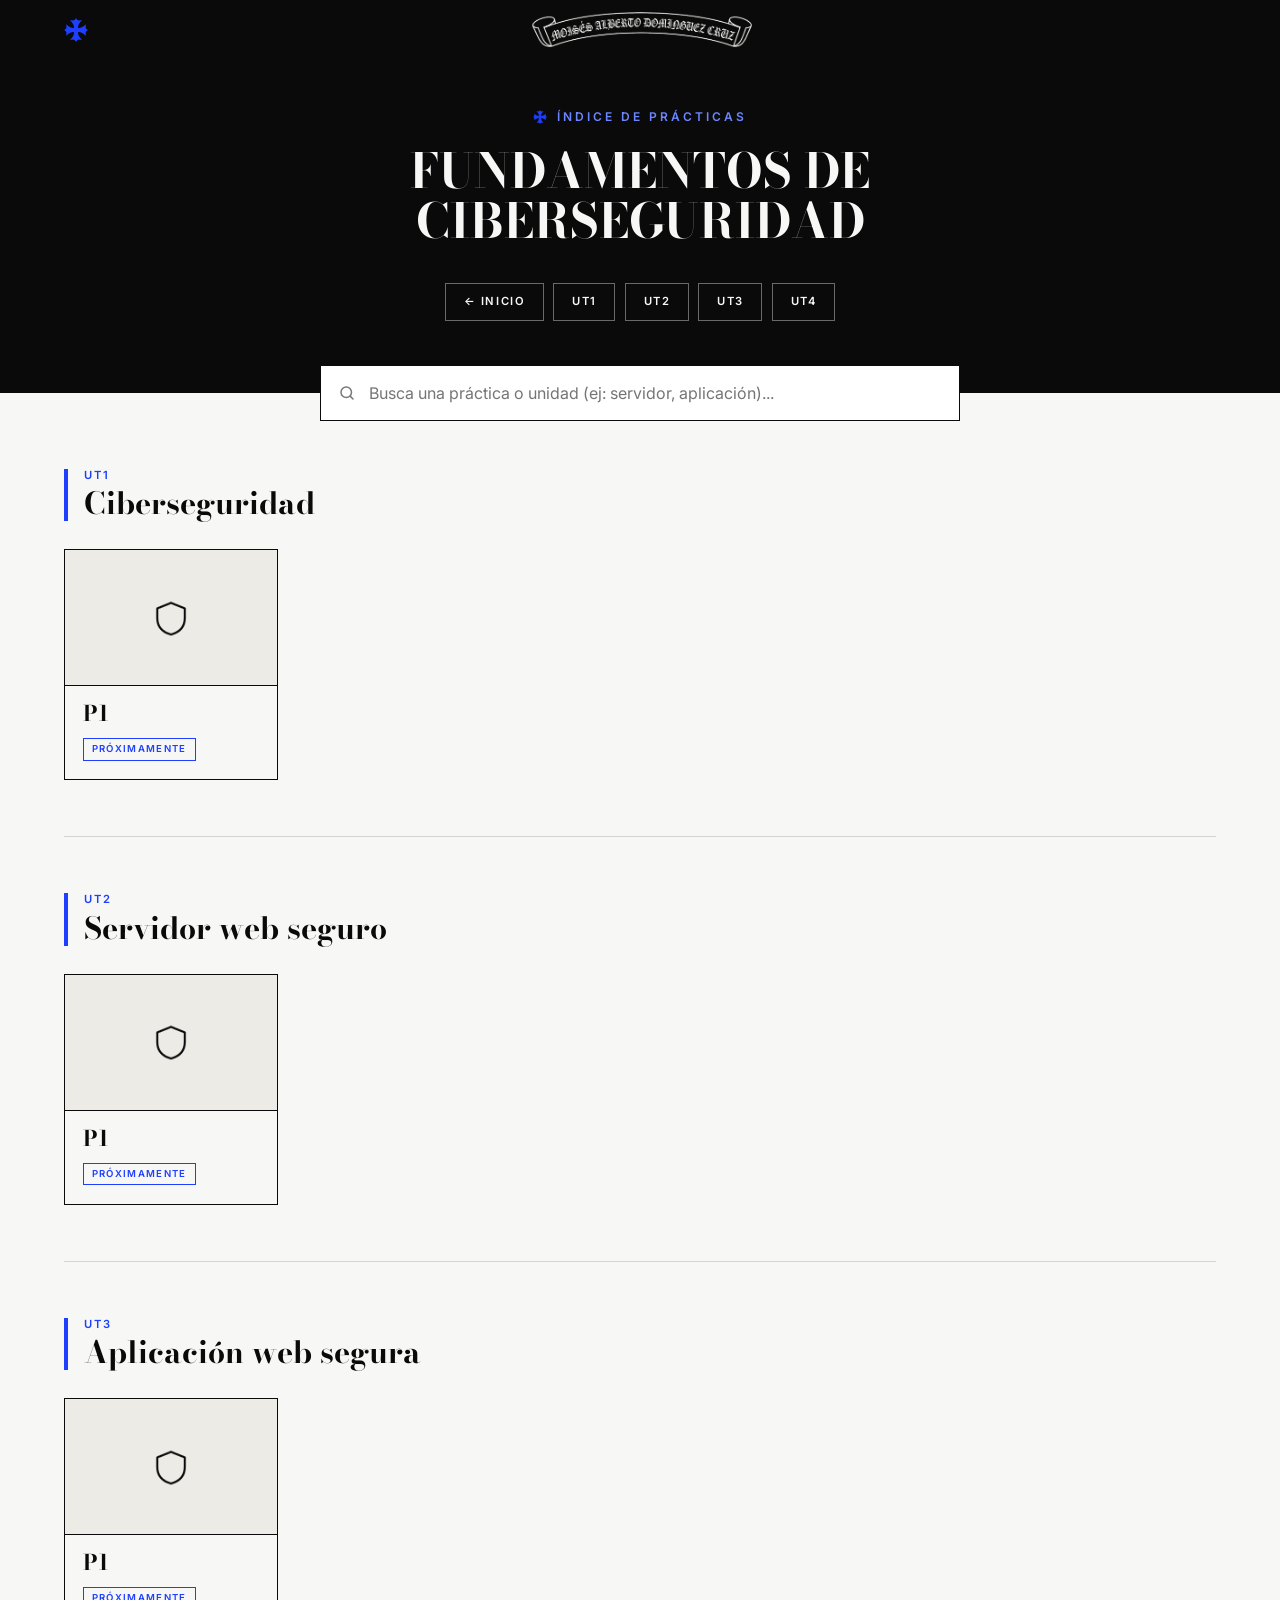
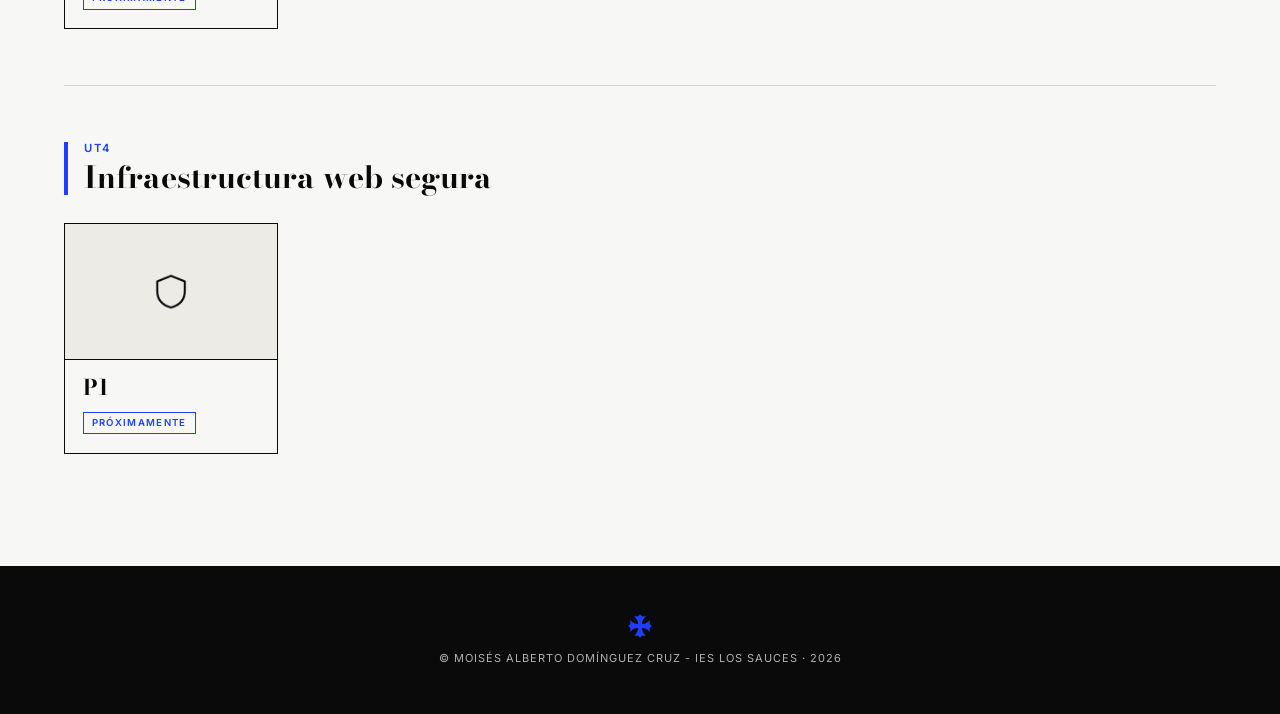
<file: webroot/asignaturas/MDCCIBProyectoCIB/index.html>
<!DOCTYPE html>
<html lang="es">
<head>
  <meta charset="UTF-8">
  <meta name="viewport" content="width=device-width, initial-scale=1.0">
  <title>Prácticas CIB | Moisés Alberto Domínguez Cruz - DAW2</title>
  <link rel="preconnect" href="https://fonts.googleapis.com">
  <link rel="preconnect" href="https://fonts.gstatic.com" crossorigin>
  <link href="https://fonts.googleapis.com/css2?family=Bodoni+Moda:ital,opsz,wght@0,6..96,400..900;1,6..96,400..900&family=Inter:wght@400;500;600;700;800&family=UnifrakturMaguntia&display=swap" rel="stylesheet">
  <link rel="stylesheet" href="../../css/styles.css">
  <link rel="stylesheet" href="../asignaturas.css">
</head>
<body>
  <!-- Bloque: Cabecera -->
  <header id="site-header" class="cabecera">
    <div class="cabecera__contenedor">
      <img class="monograma" src="../../images/cruz.png" alt="">
      <img class="cabecera__banner" src="../../images/titulo-pagina.png" alt="Moisés Alberto Domínguez Cruz">
      <a class="cabecera__enlace-github" href="https://github.com/moithecreator" target="_blank" rel="noopener noreferrer" aria-label="GitHub de Moisés Alberto Domínguez Cruz">
        <svg viewBox="0 0 24 24" fill="currentColor" aria-hidden="true">
          <path d="M12 .297c-6.63 0-12 5.373-12 12 0 5.303 3.438 9.8 8.205 11.385.6.113.82-.258.82-.577 0-.285-.01-1.04-.015-2.04-3.338.724-4.042-1.61-4.042-1.61C4.422 18.07 3.633 17.7 3.633 17.7c-1.087-.744.084-.729.084-.729 1.205.084 1.838 1.236 1.838 1.236 1.07 1.835 2.809 1.305 3.495.998.108-.776.417-1.305.76-1.605-2.665-.3-5.466-1.332-5.466-5.93 0-1.31.465-2.38 1.235-3.22-.135-.303-.54-1.523.105-3.176 0 0 1.005-.322 3.3 1.23.96-.267 1.98-.399 3-.405 1.02.006 2.04.138 3 .405 2.28-1.552 3.285-1.23 3.285-1.23.645 1.653.24 2.873.12 3.176.765.84 1.23 1.91 1.23 3.22 0 4.61-2.805 5.625-5.475 5.92.42.36.81 1.096.81 2.22 0 1.606-.015 2.896-.015 3.286 0 .315.21.69.825.57C20.565 22.092 24 17.592 24 12.297c0-6.627-5.373-12-12-12"/>
        </svg>
      </a>
    </div>
  </header>

  <main>
    <!-- Bloque: Asignatura -->
    <section class="asignatura">
      <p class="asignatura__etiqueta"><img class="asignatura__cruz" src="../../images/cruz.png" alt=""> Índice de prácticas</p>
      <h1 class="asignatura__titulo">Fundamentos de Ciberseguridad</h1>
      <nav class="unidades-nav" aria-label="Unidades de la asignatura">
        <a class="unidades-nav__enlace" href="../../../index.html">← Inicio</a>
        <a class="unidades-nav__enlace" href="#ut1">UT1</a>
        <a class="unidades-nav__enlace" href="#ut2">UT2</a>
        <a class="unidades-nav__enlace" href="#ut3">UT3</a>
        <a class="unidades-nav__enlace" href="#ut4">UT4</a>
      </nav>
    </section>

    <!-- Bloque: Índice -->
    <div class="indice">
      <form class="buscador" role="search">
        <label class="buscador__etiqueta" for="buscador-campo">Buscar una práctica</label>
        <svg class="buscador__icono" viewBox="0 0 24 24" width="18" height="18" fill="none" stroke="currentColor" stroke-width="2" stroke-linecap="round" aria-hidden="true"><circle cx="11" cy="11" r="7"/><path d="m20 20-3.5-3.5"/></svg>
        <input id="buscador-campo" class="buscador__campo" type="search" placeholder="Busca una práctica o unidad (ej: servidor, aplicación)..." autocomplete="off">
      </form>
      <div role="status">
        <p id="buscador-vacio" class="buscador__vacio" hidden>Ninguna práctica coincide con tu búsqueda</p>
      </div>

      <section id="ut1" class="unidad" aria-labelledby="ut1-titulo">
        <h2 id="ut1-titulo" class="unidad__titulo"><span class="unidad__numero">UT1</span> Ciberseguridad</h2>
        <div class="unidad__lista">
          <article class="practica">
            <div class="practica__icono-caja"><img class="practica__icono" src="../../images/icons/cib.png" alt="" aria-hidden="true"></div>
            <div class="practica__texto">
              <h3 class="practica__codigo">P1</h3>
              <span class="practica__estado">Próximamente</span>
            </div>
          </article>
        </div>
      </section>

      <section id="ut2" class="unidad" aria-labelledby="ut2-titulo">
        <h2 id="ut2-titulo" class="unidad__titulo"><span class="unidad__numero">UT2</span> Servidor web seguro</h2>
        <div class="unidad__lista">
          <article class="practica">
            <div class="practica__icono-caja"><img class="practica__icono" src="../../images/icons/cib.png" alt="" aria-hidden="true"></div>
            <div class="practica__texto">
              <h3 class="practica__codigo">P1</h3>
              <span class="practica__estado">Próximamente</span>
            </div>
          </article>
        </div>
      </section>

      <section id="ut3" class="unidad" aria-labelledby="ut3-titulo">
        <h2 id="ut3-titulo" class="unidad__titulo"><span class="unidad__numero">UT3</span> Aplicación web segura</h2>
        <div class="unidad__lista">
          <article class="practica">
            <div class="practica__icono-caja"><img class="practica__icono" src="../../images/icons/cib.png" alt="" aria-hidden="true"></div>
            <div class="practica__texto">
              <h3 class="practica__codigo">P1</h3>
              <span class="practica__estado">Próximamente</span>
            </div>
          </article>
        </div>
      </section>

      <section id="ut4" class="unidad" aria-labelledby="ut4-titulo">
        <h2 id="ut4-titulo" class="unidad__titulo"><span class="unidad__numero">UT4</span> Infraestructura web segura</h2>
        <div class="unidad__lista">
          <article class="practica">
            <div class="practica__icono-caja"><img class="practica__icono" src="../../images/icons/cib.png" alt="" aria-hidden="true"></div>
            <div class="practica__texto">
              <h3 class="practica__codigo">P1</h3>
              <span class="practica__estado">Próximamente</span>
            </div>
          </article>
        </div>
      </section>
    </div>
  </main>

  <!-- Bloque: Pie -->
  <footer class="pie">
    <img class="monograma" src="../../images/cruz.png" alt="">
    <p class="pie__texto">© Moisés Alberto Domínguez Cruz - IES Los Sauces <span id="year"></span></p>
  </footer>

  <script src="../../js/main.js" defer></script>
  <script src="../asignaturas.js" defer></script>
</body>
</html>
</file>
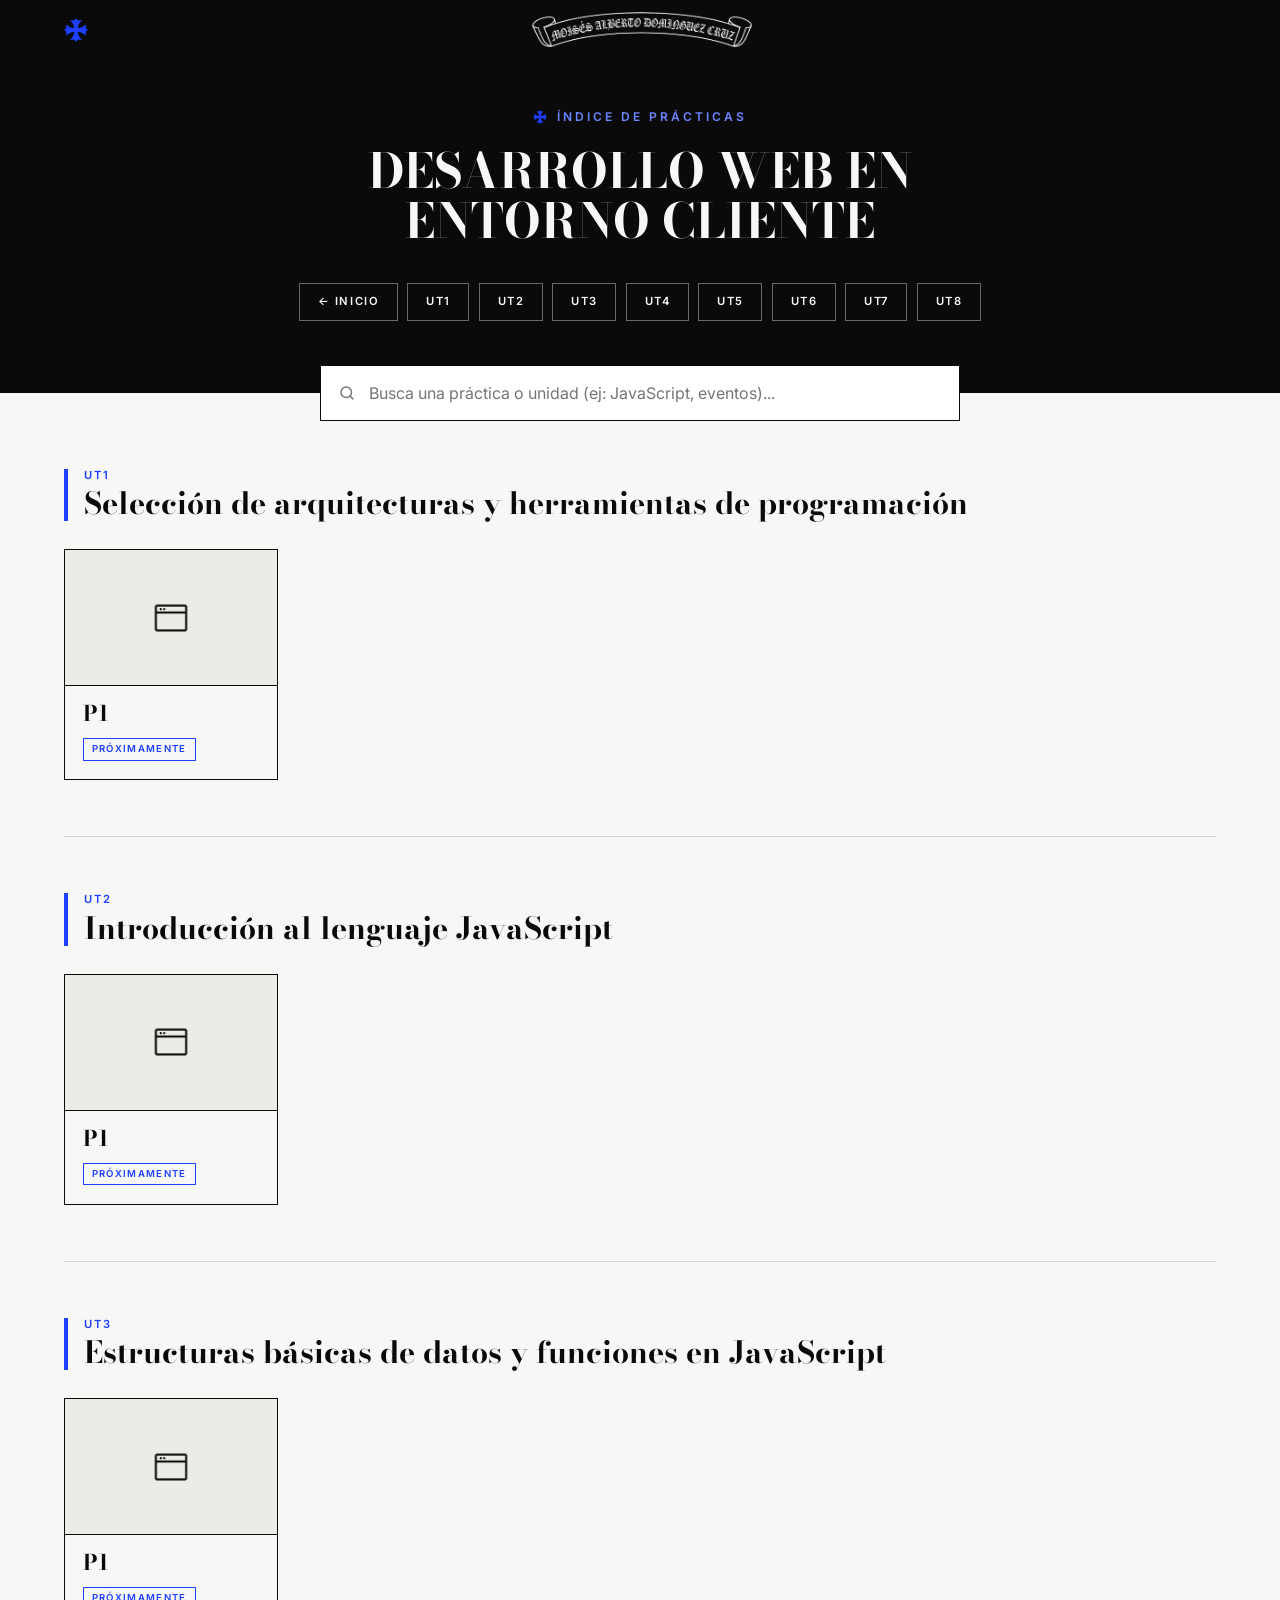
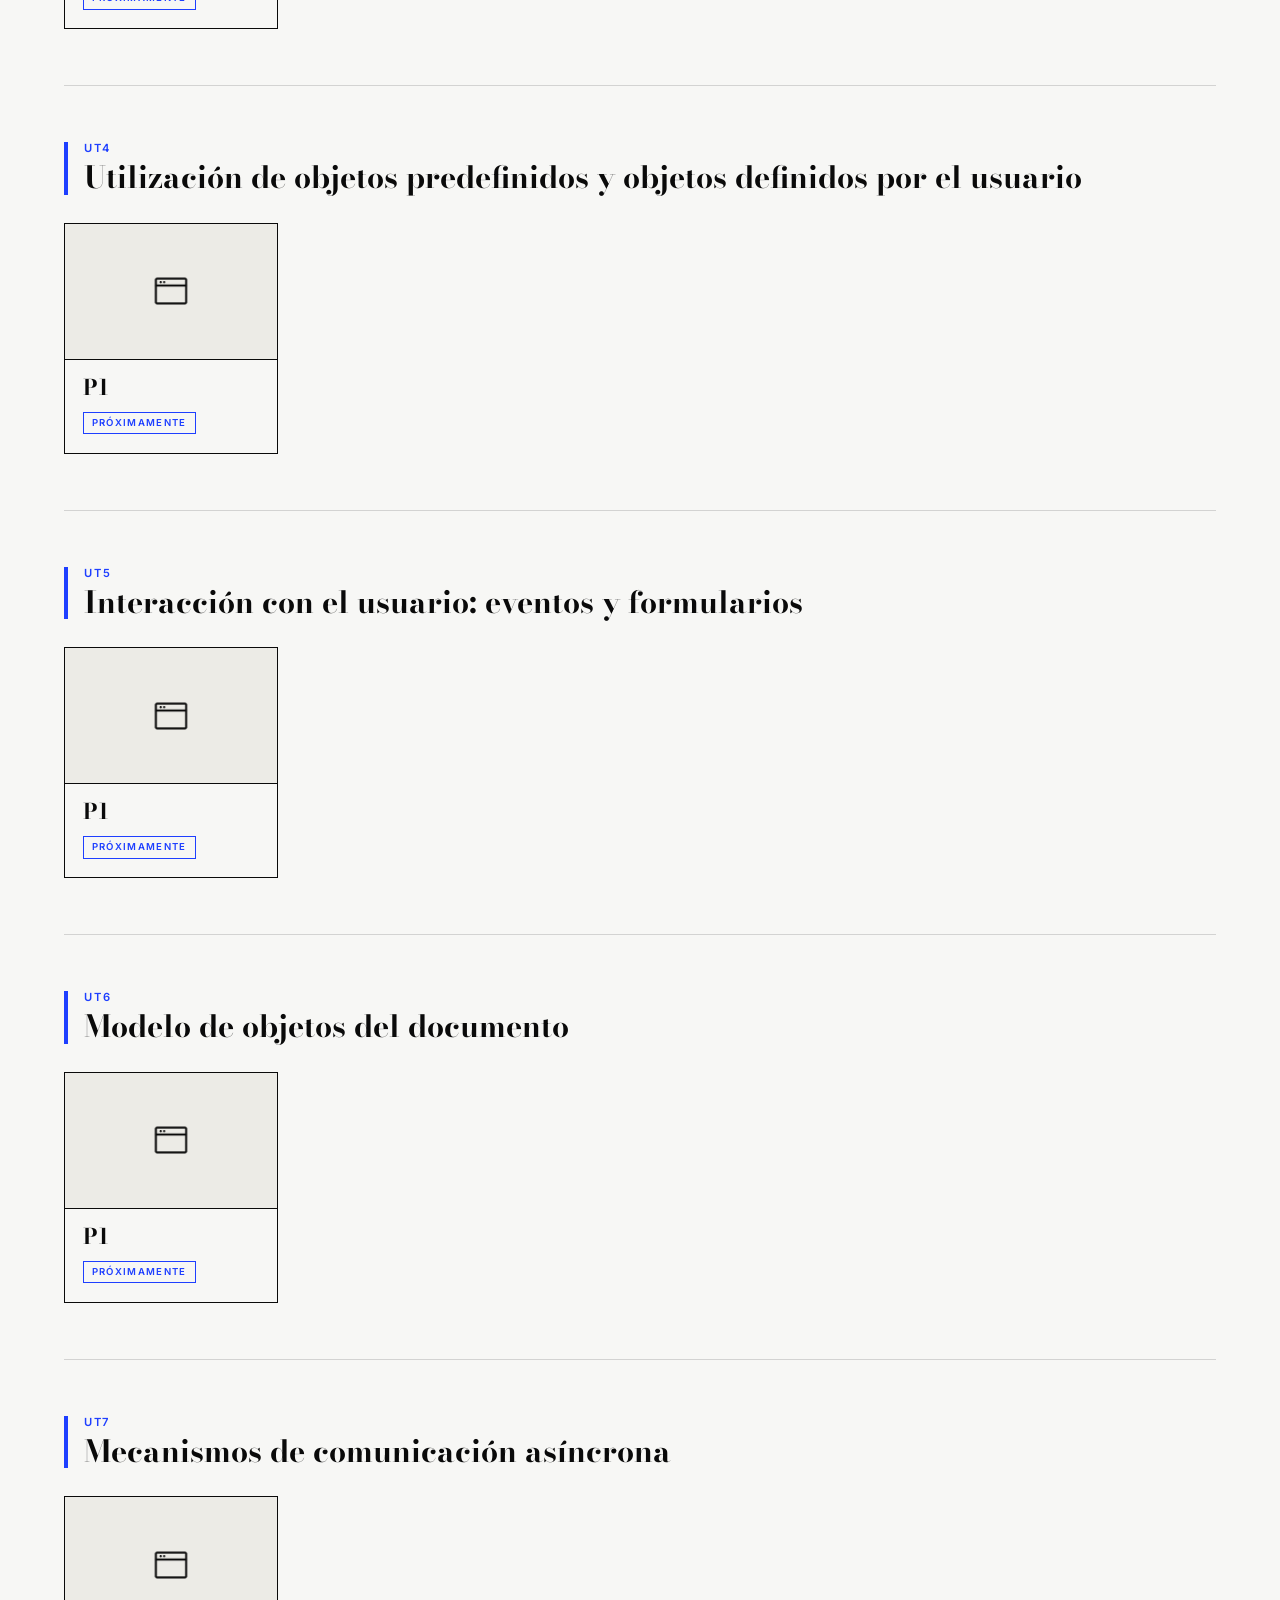
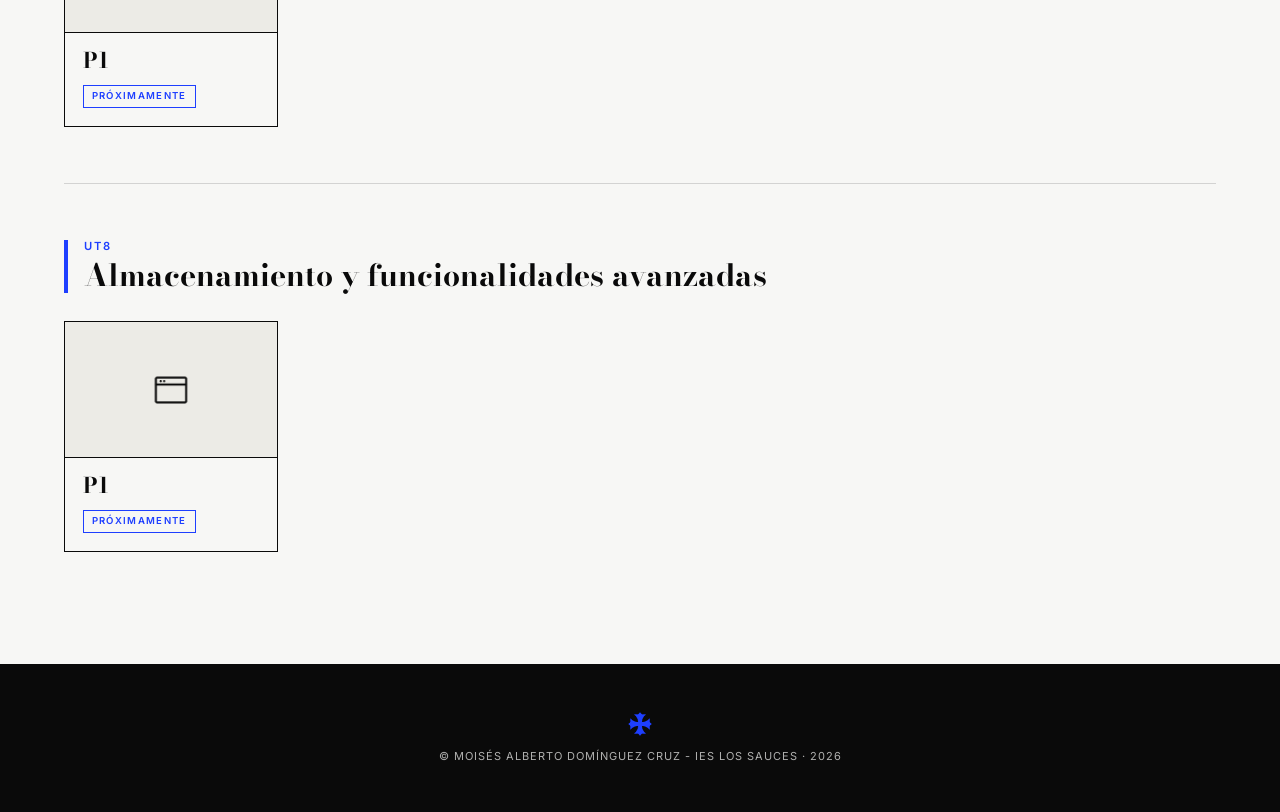
<file: webroot/asignaturas/MDCDWECProyectoDWEC/index.html>
<!DOCTYPE html>
<html lang="es">
<head>
  <meta charset="UTF-8">
  <meta name="viewport" content="width=device-width, initial-scale=1.0">
  <title>Prácticas DWEC | Moisés Alberto Domínguez Cruz - DAW2</title>
  <link rel="preconnect" href="https://fonts.googleapis.com">
  <link rel="preconnect" href="https://fonts.gstatic.com" crossorigin>
  <link href="https://fonts.googleapis.com/css2?family=Bodoni+Moda:ital,opsz,wght@0,6..96,400..900;1,6..96,400..900&family=Inter:wght@400;500;600;700;800&family=UnifrakturMaguntia&display=swap" rel="stylesheet">
  <link rel="stylesheet" href="../../css/styles.css">
  <link rel="stylesheet" href="../asignaturas.css">
</head>
<body>
  <!-- Bloque: Cabecera -->
  <header id="site-header" class="cabecera">
    <div class="cabecera__contenedor">
      <img class="monograma" src="../../images/cruz.png" alt="">
      <img class="cabecera__banner" src="../../images/titulo-pagina.png" alt="Moisés Alberto Domínguez Cruz">
      <a class="cabecera__enlace-github" href="https://github.com/moithecreator" target="_blank" rel="noopener noreferrer" aria-label="GitHub de Moisés Alberto Domínguez Cruz">
        <svg viewBox="0 0 24 24" fill="currentColor" aria-hidden="true">
          <path d="M12 .297c-6.63 0-12 5.373-12 12 0 5.303 3.438 9.8 8.205 11.385.6.113.82-.258.82-.577 0-.285-.01-1.04-.015-2.04-3.338.724-4.042-1.61-4.042-1.61C4.422 18.07 3.633 17.7 3.633 17.7c-1.087-.744.084-.729.084-.729 1.205.084 1.838 1.236 1.838 1.236 1.07 1.835 2.809 1.305 3.495.998.108-.776.417-1.305.76-1.605-2.665-.3-5.466-1.332-5.466-5.93 0-1.31.465-2.38 1.235-3.22-.135-.303-.54-1.523.105-3.176 0 0 1.005-.322 3.3 1.23.96-.267 1.98-.399 3-.405 1.02.006 2.04.138 3 .405 2.28-1.552 3.285-1.23 3.285-1.23.645 1.653.24 2.873.12 3.176.765.84 1.23 1.91 1.23 3.22 0 4.61-2.805 5.625-5.475 5.92.42.36.81 1.096.81 2.22 0 1.606-.015 2.896-.015 3.286 0 .315.21.69.825.57C20.565 22.092 24 17.592 24 12.297c0-6.627-5.373-12-12-12"/>
        </svg>
      </a>
    </div>
  </header>

  <main>
    <!-- Bloque: Asignatura -->
    <section class="asignatura">
      <p class="asignatura__etiqueta"><img class="asignatura__cruz" src="../../images/cruz.png" alt=""> Índice de prácticas</p>
      <h1 class="asignatura__titulo">Desarrollo Web en Entorno Cliente</h1>
      <nav class="unidades-nav" aria-label="Unidades de la asignatura">
        <a class="unidades-nav__enlace" href="../../../index.html">← Inicio</a>
        <a class="unidades-nav__enlace" href="#ut1">UT1</a>
        <a class="unidades-nav__enlace" href="#ut2">UT2</a>
        <a class="unidades-nav__enlace" href="#ut3">UT3</a>
        <a class="unidades-nav__enlace" href="#ut4">UT4</a>
        <a class="unidades-nav__enlace" href="#ut5">UT5</a>
        <a class="unidades-nav__enlace" href="#ut6">UT6</a>
        <a class="unidades-nav__enlace" href="#ut7">UT7</a>
        <a class="unidades-nav__enlace" href="#ut8">UT8</a>
      </nav>
    </section>

    <!-- Bloque: Índice -->
    <div class="indice">
      <form class="buscador" role="search">
        <label class="buscador__etiqueta" for="buscador-campo">Buscar una práctica</label>
        <svg class="buscador__icono" viewBox="0 0 24 24" width="18" height="18" fill="none" stroke="currentColor" stroke-width="2" stroke-linecap="round" aria-hidden="true"><circle cx="11" cy="11" r="7"/><path d="m20 20-3.5-3.5"/></svg>
        <input id="buscador-campo" class="buscador__campo" type="search" placeholder="Busca una práctica o unidad (ej: JavaScript, eventos)..." autocomplete="off">
      </form>
      <div role="status">
        <p id="buscador-vacio" class="buscador__vacio" hidden>Ninguna práctica coincide con tu búsqueda</p>
      </div>

      <section id="ut1" class="unidad" aria-labelledby="ut1-titulo">
        <h2 id="ut1-titulo" class="unidad__titulo"><span class="unidad__numero">UT1</span> Selección de arquitecturas y herramientas de programación</h2>
        <div class="unidad__lista">
          <article class="practica">
            <div class="practica__icono-caja"><img class="practica__icono" src="../../images/icons/dwec.png" alt="" aria-hidden="true"></div>
            <div class="practica__texto">
              <h3 class="practica__codigo">P1</h3>
              <span class="practica__estado">Próximamente</span>
            </div>
          </article>
        </div>
      </section>

      <section id="ut2" class="unidad" aria-labelledby="ut2-titulo">
        <h2 id="ut2-titulo" class="unidad__titulo"><span class="unidad__numero">UT2</span> Introducción al lenguaje JavaScript</h2>
        <div class="unidad__lista">
          <article class="practica">
            <div class="practica__icono-caja"><img class="practica__icono" src="../../images/icons/dwec.png" alt="" aria-hidden="true"></div>
            <div class="practica__texto">
              <h3 class="practica__codigo">P1</h3>
              <span class="practica__estado">Próximamente</span>
            </div>
          </article>
        </div>
      </section>

      <section id="ut3" class="unidad" aria-labelledby="ut3-titulo">
        <h2 id="ut3-titulo" class="unidad__titulo"><span class="unidad__numero">UT3</span> Estructuras básicas de datos y funciones en JavaScript</h2>
        <div class="unidad__lista">
          <article class="practica">
            <div class="practica__icono-caja"><img class="practica__icono" src="../../images/icons/dwec.png" alt="" aria-hidden="true"></div>
            <div class="practica__texto">
              <h3 class="practica__codigo">P1</h3>
              <span class="practica__estado">Próximamente</span>
            </div>
          </article>
        </div>
      </section>

      <section id="ut4" class="unidad" aria-labelledby="ut4-titulo">
        <h2 id="ut4-titulo" class="unidad__titulo"><span class="unidad__numero">UT4</span> Utilización de objetos predefinidos y objetos definidos por el usuario</h2>
        <div class="unidad__lista">
          <article class="practica">
            <div class="practica__icono-caja"><img class="practica__icono" src="../../images/icons/dwec.png" alt="" aria-hidden="true"></div>
            <div class="practica__texto">
              <h3 class="practica__codigo">P1</h3>
              <span class="practica__estado">Próximamente</span>
            </div>
          </article>
        </div>
      </section>

      <section id="ut5" class="unidad" aria-labelledby="ut5-titulo">
        <h2 id="ut5-titulo" class="unidad__titulo"><span class="unidad__numero">UT5</span> Interacción con el usuario: eventos y formularios</h2>
        <div class="unidad__lista">
          <article class="practica">
            <div class="practica__icono-caja"><img class="practica__icono" src="../../images/icons/dwec.png" alt="" aria-hidden="true"></div>
            <div class="practica__texto">
              <h3 class="practica__codigo">P1</h3>
              <span class="practica__estado">Próximamente</span>
            </div>
          </article>
        </div>
      </section>

      <section id="ut6" class="unidad" aria-labelledby="ut6-titulo">
        <h2 id="ut6-titulo" class="unidad__titulo"><span class="unidad__numero">UT6</span> Modelo de objetos del documento</h2>
        <div class="unidad__lista">
          <article class="practica">
            <div class="practica__icono-caja"><img class="practica__icono" src="../../images/icons/dwec.png" alt="" aria-hidden="true"></div>
            <div class="practica__texto">
              <h3 class="practica__codigo">P1</h3>
              <span class="practica__estado">Próximamente</span>
            </div>
          </article>
        </div>
      </section>

      <section id="ut7" class="unidad" aria-labelledby="ut7-titulo">
        <h2 id="ut7-titulo" class="unidad__titulo"><span class="unidad__numero">UT7</span> Mecanismos de comunicación asíncrona</h2>
        <div class="unidad__lista">
          <article class="practica">
            <div class="practica__icono-caja"><img class="practica__icono" src="../../images/icons/dwec.png" alt="" aria-hidden="true"></div>
            <div class="practica__texto">
              <h3 class="practica__codigo">P1</h3>
              <span class="practica__estado">Próximamente</span>
            </div>
          </article>
        </div>
      </section>

      <section id="ut8" class="unidad" aria-labelledby="ut8-titulo">
        <h2 id="ut8-titulo" class="unidad__titulo"><span class="unidad__numero">UT8</span> Almacenamiento y funcionalidades avanzadas</h2>
        <div class="unidad__lista">
          <article class="practica">
            <div class="practica__icono-caja"><img class="practica__icono" src="../../images/icons/dwec.png" alt="" aria-hidden="true"></div>
            <div class="practica__texto">
              <h3 class="practica__codigo">P1</h3>
              <span class="practica__estado">Próximamente</span>
            </div>
          </article>
        </div>
      </section>
    </div>
  </main>

  <!-- Bloque: Pie -->
  <footer class="pie">
    <img class="monograma" src="../../images/cruz.png" alt="">
    <p class="pie__texto">© Moisés Alberto Domínguez Cruz - IES Los Sauces <span id="year"></span></p>
  </footer>

  <script src="../../js/main.js" defer></script>
  <script src="../asignaturas.js" defer></script>
</body>
</html>
</file>
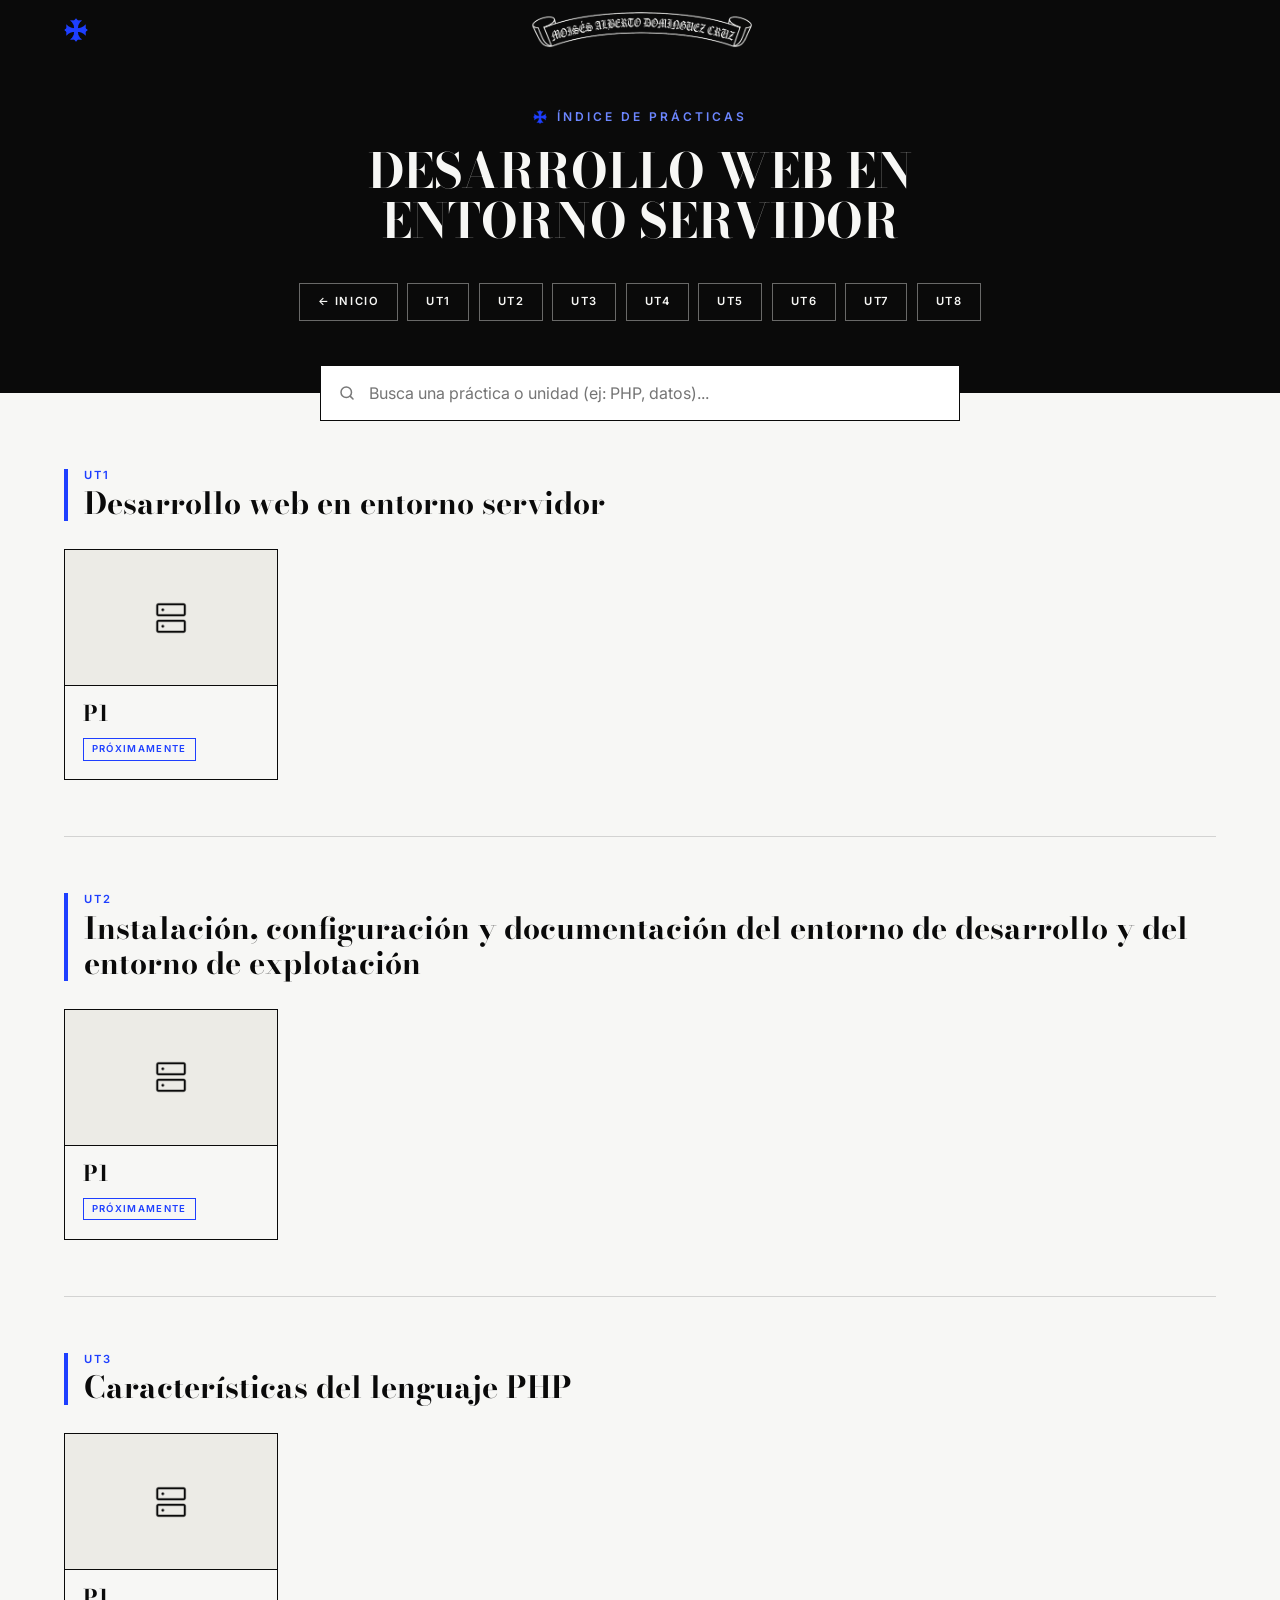
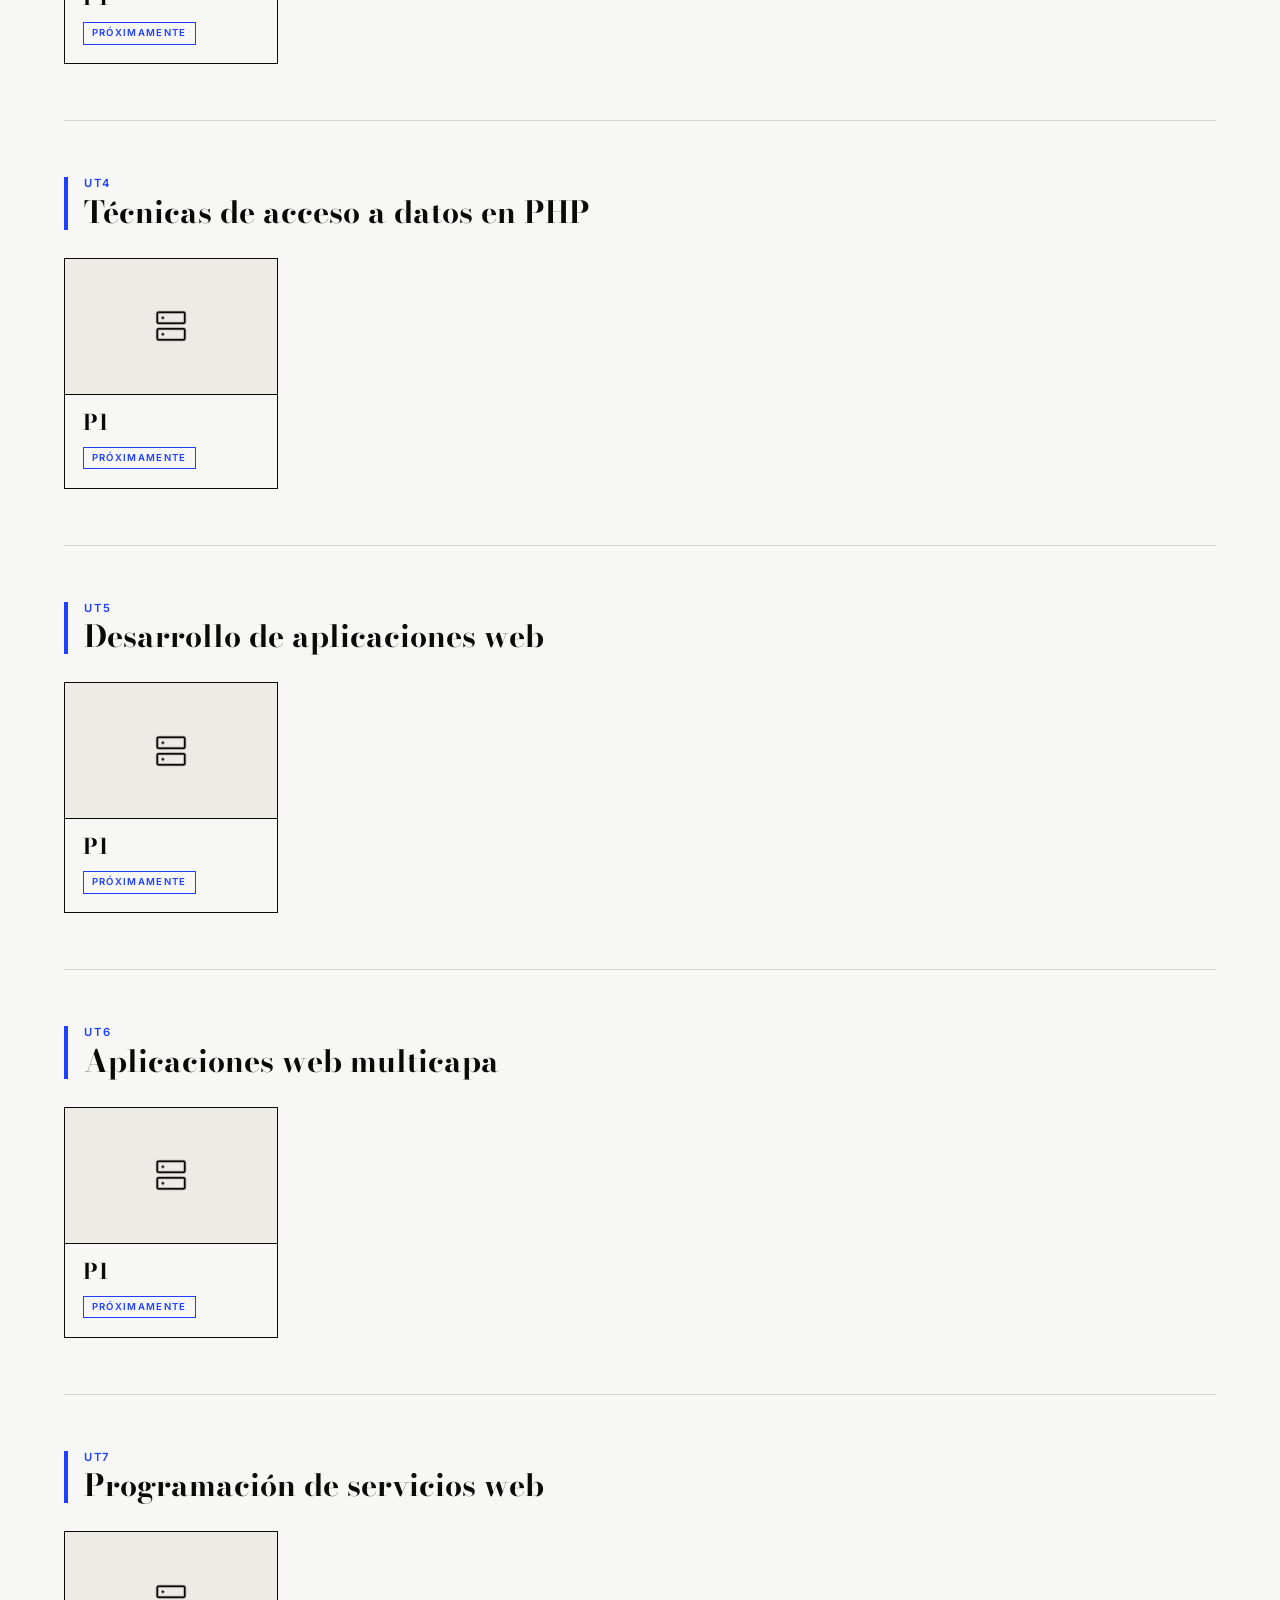
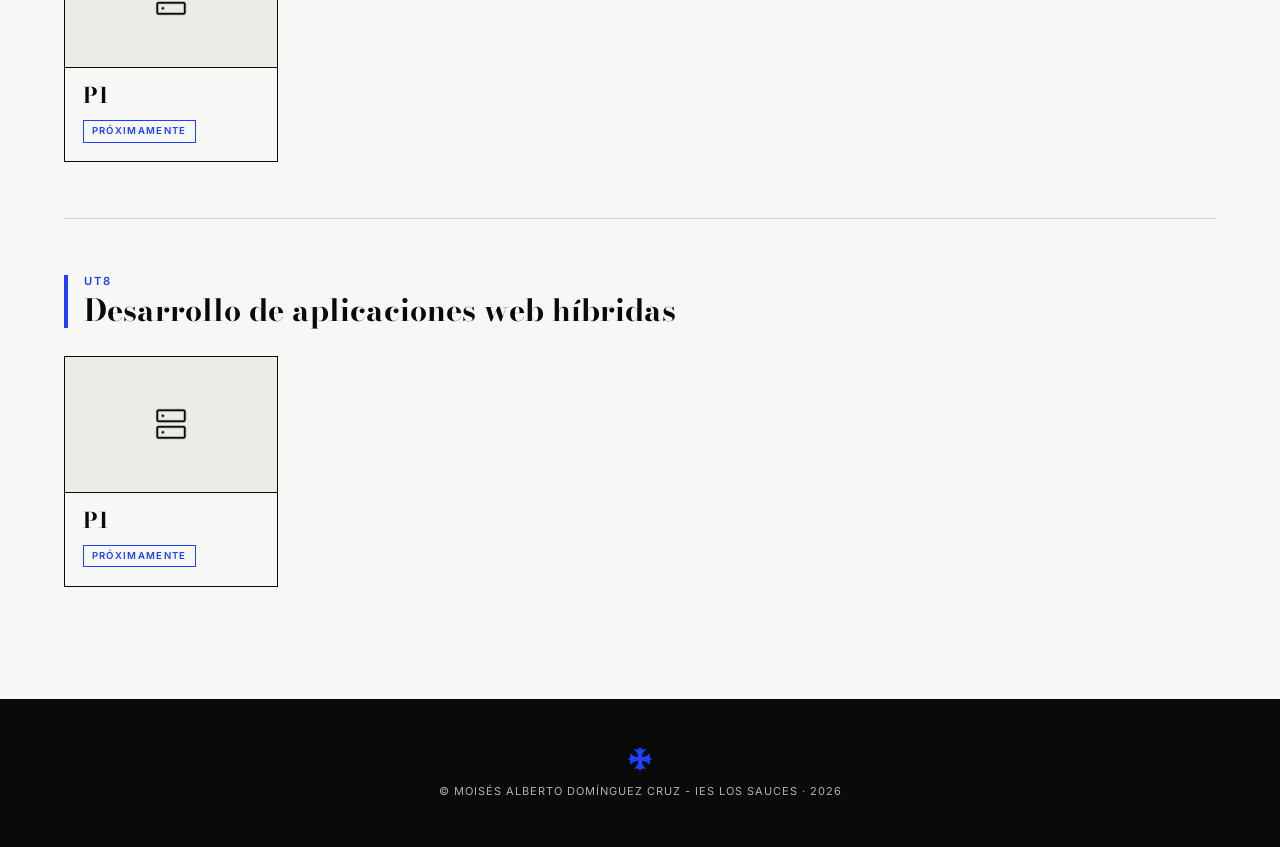
<file: webroot/asignaturas/MDCDWESProyectoDWES/index.html>
<!DOCTYPE html>
<html lang="es">
<head>
  <meta charset="UTF-8">
  <meta name="viewport" content="width=device-width, initial-scale=1.0">
  <title>Prácticas DWES | Moisés Alberto Domínguez Cruz - DAW2</title>
  <link rel="preconnect" href="https://fonts.googleapis.com">
  <link rel="preconnect" href="https://fonts.gstatic.com" crossorigin>
  <link href="https://fonts.googleapis.com/css2?family=Bodoni+Moda:ital,opsz,wght@0,6..96,400..900;1,6..96,400..900&family=Inter:wght@400;500;600;700;800&family=UnifrakturMaguntia&display=swap" rel="stylesheet">
  <link rel="stylesheet" href="../../css/styles.css">
  <link rel="stylesheet" href="../asignaturas.css">
</head>
<body>
  <!-- Bloque: Cabecera -->
  <header id="site-header" class="cabecera">
    <div class="cabecera__contenedor">
      <img class="monograma" src="../../images/cruz.png" alt="">
      <img class="cabecera__banner" src="../../images/titulo-pagina.png" alt="Moisés Alberto Domínguez Cruz">
      <a class="cabecera__enlace-github" href="https://github.com/moithecreator" target="_blank" rel="noopener noreferrer" aria-label="GitHub de Moisés Alberto Domínguez Cruz">
        <svg viewBox="0 0 24 24" fill="currentColor" aria-hidden="true">
          <path d="M12 .297c-6.63 0-12 5.373-12 12 0 5.303 3.438 9.8 8.205 11.385.6.113.82-.258.82-.577 0-.285-.01-1.04-.015-2.04-3.338.724-4.042-1.61-4.042-1.61C4.422 18.07 3.633 17.7 3.633 17.7c-1.087-.744.084-.729.084-.729 1.205.084 1.838 1.236 1.838 1.236 1.07 1.835 2.809 1.305 3.495.998.108-.776.417-1.305.76-1.605-2.665-.3-5.466-1.332-5.466-5.93 0-1.31.465-2.38 1.235-3.22-.135-.303-.54-1.523.105-3.176 0 0 1.005-.322 3.3 1.23.96-.267 1.98-.399 3-.405 1.02.006 2.04.138 3 .405 2.28-1.552 3.285-1.23 3.285-1.23.645 1.653.24 2.873.12 3.176.765.84 1.23 1.91 1.23 3.22 0 4.61-2.805 5.625-5.475 5.92.42.36.81 1.096.81 2.22 0 1.606-.015 2.896-.015 3.286 0 .315.21.69.825.57C20.565 22.092 24 17.592 24 12.297c0-6.627-5.373-12-12-12"/>
        </svg>
      </a>
    </div>
  </header>

  <main>
    <!-- Bloque: Asignatura -->
    <section class="asignatura">
      <p class="asignatura__etiqueta"><img class="asignatura__cruz" src="../../images/cruz.png" alt=""> Índice de prácticas</p>
      <h1 class="asignatura__titulo">Desarrollo Web en Entorno Servidor</h1>
      <nav class="unidades-nav" aria-label="Unidades de la asignatura">
        <a class="unidades-nav__enlace" href="../../../index.html">← Inicio</a>
        <a class="unidades-nav__enlace" href="#ut1">UT1</a>
        <a class="unidades-nav__enlace" href="#ut2">UT2</a>
        <a class="unidades-nav__enlace" href="#ut3">UT3</a>
        <a class="unidades-nav__enlace" href="#ut4">UT4</a>
        <a class="unidades-nav__enlace" href="#ut5">UT5</a>
        <a class="unidades-nav__enlace" href="#ut6">UT6</a>
        <a class="unidades-nav__enlace" href="#ut7">UT7</a>
        <a class="unidades-nav__enlace" href="#ut8">UT8</a>
      </nav>
    </section>

    <!-- Bloque: Índice -->
    <div class="indice">
      <form class="buscador" role="search">
        <label class="buscador__etiqueta" for="buscador-campo">Buscar una práctica</label>
        <svg class="buscador__icono" viewBox="0 0 24 24" width="18" height="18" fill="none" stroke="currentColor" stroke-width="2" stroke-linecap="round" aria-hidden="true"><circle cx="11" cy="11" r="7"/><path d="m20 20-3.5-3.5"/></svg>
        <input id="buscador-campo" class="buscador__campo" type="search" placeholder="Busca una práctica o unidad (ej: PHP, datos)..." autocomplete="off">
      </form>
      <div role="status">
        <p id="buscador-vacio" class="buscador__vacio" hidden>Ninguna práctica coincide con tu búsqueda</p>
      </div>

      <section id="ut1" class="unidad" aria-labelledby="ut1-titulo">
        <h2 id="ut1-titulo" class="unidad__titulo"><span class="unidad__numero">UT1</span> Desarrollo web en entorno servidor</h2>
        <div class="unidad__lista">
          <article class="practica">
            <div class="practica__icono-caja"><img class="practica__icono" src="../../images/icons/dwes.png" alt="" aria-hidden="true"></div>
            <div class="practica__texto">
              <h3 class="practica__codigo">P1</h3>
              <span class="practica__estado">Próximamente</span>
            </div>
          </article>
        </div>
      </section>

      <section id="ut2" class="unidad" aria-labelledby="ut2-titulo">
        <h2 id="ut2-titulo" class="unidad__titulo"><span class="unidad__numero">UT2</span> Instalación, configuración y documentación del entorno de desarrollo y del entorno de explotación</h2>
        <div class="unidad__lista">
          <article class="practica">
            <div class="practica__icono-caja"><img class="practica__icono" src="../../images/icons/dwes.png" alt="" aria-hidden="true"></div>
            <div class="practica__texto">
              <h3 class="practica__codigo">P1</h3>
              <span class="practica__estado">Próximamente</span>
            </div>
          </article>
        </div>
      </section>

      <section id="ut3" class="unidad" aria-labelledby="ut3-titulo">
        <h2 id="ut3-titulo" class="unidad__titulo"><span class="unidad__numero">UT3</span> Características del lenguaje PHP</h2>
        <div class="unidad__lista">
          <article class="practica">
            <div class="practica__icono-caja"><img class="practica__icono" src="../../images/icons/dwes.png" alt="" aria-hidden="true"></div>
            <div class="practica__texto">
              <h3 class="practica__codigo">P1</h3>
              <span class="practica__estado">Próximamente</span>
            </div>
          </article>
        </div>
      </section>

      <section id="ut4" class="unidad" aria-labelledby="ut4-titulo">
        <h2 id="ut4-titulo" class="unidad__titulo"><span class="unidad__numero">UT4</span> Técnicas de acceso a datos en PHP</h2>
        <div class="unidad__lista">
          <article class="practica">
            <div class="practica__icono-caja"><img class="practica__icono" src="../../images/icons/dwes.png" alt="" aria-hidden="true"></div>
            <div class="practica__texto">
              <h3 class="practica__codigo">P1</h3>
              <span class="practica__estado">Próximamente</span>
            </div>
          </article>
        </div>
      </section>

      <section id="ut5" class="unidad" aria-labelledby="ut5-titulo">
        <h2 id="ut5-titulo" class="unidad__titulo"><span class="unidad__numero">UT5</span> Desarrollo de aplicaciones web</h2>
        <div class="unidad__lista">
          <article class="practica">
            <div class="practica__icono-caja"><img class="practica__icono" src="../../images/icons/dwes.png" alt="" aria-hidden="true"></div>
            <div class="practica__texto">
              <h3 class="practica__codigo">P1</h3>
              <span class="practica__estado">Próximamente</span>
            </div>
          </article>
        </div>
      </section>

      <section id="ut6" class="unidad" aria-labelledby="ut6-titulo">
        <h2 id="ut6-titulo" class="unidad__titulo"><span class="unidad__numero">UT6</span> Aplicaciones web multicapa</h2>
        <div class="unidad__lista">
          <article class="practica">
            <div class="practica__icono-caja"><img class="practica__icono" src="../../images/icons/dwes.png" alt="" aria-hidden="true"></div>
            <div class="practica__texto">
              <h3 class="practica__codigo">P1</h3>
              <span class="practica__estado">Próximamente</span>
            </div>
          </article>
        </div>
      </section>

      <section id="ut7" class="unidad" aria-labelledby="ut7-titulo">
        <h2 id="ut7-titulo" class="unidad__titulo"><span class="unidad__numero">UT7</span> Programación de servicios web</h2>
        <div class="unidad__lista">
          <article class="practica">
            <div class="practica__icono-caja"><img class="practica__icono" src="../../images/icons/dwes.png" alt="" aria-hidden="true"></div>
            <div class="practica__texto">
              <h3 class="practica__codigo">P1</h3>
              <span class="practica__estado">Próximamente</span>
            </div>
          </article>
        </div>
      </section>

      <section id="ut8" class="unidad" aria-labelledby="ut8-titulo">
        <h2 id="ut8-titulo" class="unidad__titulo"><span class="unidad__numero">UT8</span> Desarrollo de aplicaciones web híbridas</h2>
        <div class="unidad__lista">
          <article class="practica">
            <div class="practica__icono-caja"><img class="practica__icono" src="../../images/icons/dwes.png" alt="" aria-hidden="true"></div>
            <div class="practica__texto">
              <h3 class="practica__codigo">P1</h3>
              <span class="practica__estado">Próximamente</span>
            </div>
          </article>
        </div>
      </section>
    </div>
  </main>

  <!-- Bloque: Pie -->
  <footer class="pie">
    <img class="monograma" src="../../images/cruz.png" alt="">
    <p class="pie__texto">© Moisés Alberto Domínguez Cruz - IES Los Sauces <span id="year"></span></p>
  </footer>

  <script src="../../js/main.js" defer></script>
  <script src="../asignaturas.js" defer></script>
</body>
</html>
</file>
<file: webroot/css/styles.css>
/* ============================================
   RESET
   ============================================ */
*,
*::before,
*::after {
  box-sizing: border-box;
  margin: 0;
  padding: 0;
}

html {
  scroll-behavior: smooth;
}

@media (prefers-reduced-motion: reduce) {
  html {
    scroll-behavior: auto;
  }
}

img,
svg {
  display: block;
  max-width: 100%;
}

a {
  color: inherit;
  text-decoration: none;
}

ul,
ol {
  list-style: none;
}

/* ============================================
   VARIABLES DE DISEÑO
   ============================================ */
:root {
  --color-negro: #0a0a0a;
  --color-blanco: #f7f7f5;
  --color-azul: #1e3fff;
  --color-azul-claro: #6c86ff;
  --color-papel: #ecebe6;
  --fuente-titulos: 'Bodoni Moda', serif;
  --fuente-texto: 'Inter', sans-serif;
  --fuente-gotica: 'UnifrakturMaguntia', cursive;
  --altura-cabecera: 60px;
  --margen-lateral: 24px;
  --ancho-contenido: 1200px;
  --espaciado-seccion: 112px;
}

body {
  font-family: var(--fuente-texto);
  background: var(--color-blanco);
  color: var(--color-negro);
  line-height: 1.5;
  -webkit-font-smoothing: antialiased;
}

a:focus-visible,
button:focus-visible {
  outline: 2px solid var(--color-azul);
  outline-offset: 3px;
}

/* ============================================
   BLOQUE: MONOGRAMA
   (la cruz de la cabecera, una a cada lado)
   ============================================ */
.monograma {
  height: 24px;
  width: auto;
  display: inline-block;
}

/* ============================================
   BLOQUE: CABECERA
   ============================================ */
.cabecera {
  position: fixed;
  top: 0;
  left: 0;
  width: 100%;
  height: var(--altura-cabecera);
  z-index: 100;
  background: var(--color-negro);
  border-bottom: 1px solid transparent;
  transition: border-color 0.3s ease;
}

.cabecera--desplazada {
  border-bottom-color: var(--color-azul);
}

.cabecera__contenedor {
  position: relative;
  max-width: var(--ancho-contenido);
  height: 100%;
  margin: 0 auto;
  padding: 0 var(--margen-lateral);
  display: flex;
  align-items: center;
  justify-content: space-between;
  gap: 16px;
}

.cabecera__banner {
  position: absolute;
  left: 50%;
  top: 50%;
  transform: translate(-50%, -50%);
  height: 54px;
  width: auto;
}

/* ============================================
   BLOQUE: PRESENTACIÓN (hero)
   ============================================ */
.presentacion {
  flex: none;
  display: flex;
  flex-direction: column;
  align-items: center;
  padding: 16px var(--margen-lateral);
  background: var(--color-negro);
  color: var(--color-blanco);
  text-align: center;
}

.presentacion__logo {
  width: 72px;
  height: auto;
  margin: 0 auto 8px;
  transition: transform 0.3s ease;
}

.presentacion__titulo {
  font-family: var(--fuente-titulos);
  font-weight: 700;
  font-size: 28px;
  line-height: 1.05;
  text-transform: uppercase;
}

.presentacion__enlace-horario {
  display: inline-block;
  margin-top: 10px;
  font-family: var(--fuente-texto);
  text-transform: uppercase;
  letter-spacing: 2px;
  font-size: 13px;
  font-weight: 600;
  color: var(--color-blanco);
  border-bottom: 1px solid var(--color-blanco);
  padding-bottom: 5px;
  transition: color 0.25s ease, border-color 0.25s ease;
}

.presentacion__enlace-horario:hover,
.presentacion__enlace-horario:focus-visible {
  color: var(--color-azul-claro);
  border-color: var(--color-azul);
}

/* ============================================
   BLOQUE: MÓDULOS
   ============================================ */
.modulos {
  flex: 1;
  display: flex;
  flex-direction: column;
  justify-content: center;
  width: 100%;
  background: var(--color-blanco);
  color: var(--color-negro);
  padding: 20px var(--margen-lateral) 24px;
  max-width: var(--ancho-contenido);
  margin: 0 auto;
}

.modulos__titulo {
  font-family: var(--fuente-texto);
  text-transform: uppercase;
  letter-spacing: 3px;
  font-size: 13px;
  color: var(--color-azul);
  margin-bottom: 24px;
  text-align: center;
}

.modulos__titulo-cruz {
  height: 12px;
  width: auto;
  display: inline-block;
  vertical-align: middle;
  margin-bottom: 2px;
}

.modulos__lista {
  display: grid;
  grid-template-columns: repeat(4, 1fr);
  gap: 1px;
  background: var(--color-negro);
  border: 1px solid var(--color-negro);
}

.modulos__tarjeta {
  background: var(--color-blanco);
  padding: 24px 20px;
  display: flex;
  flex-direction: column;
  gap: 12px;
  border: 1px solid transparent;
  transition: border-color 0.25s ease;
}

.modulos__tarjeta:hover,
.modulos__tarjeta:focus-within {
  border-color: var(--color-azul);
}

.modulos__icono {
  width: 28px;
  height: 28px;
}

.modulos__codigo {
  font-family: var(--fuente-titulos);
  font-size: 24px;
  line-height: 1.2;
  font-weight: 700;
}

.modulos__descripcion {
  font-family: var(--fuente-texto);
  text-transform: uppercase;
  letter-spacing: 1px;
  font-size: 11px;
  color: var(--color-negro);
  opacity: 0.7;
  line-height: 1.4;
}

.modulos__accion {
  margin-top: auto;
  font-family: var(--fuente-texto);
  font-size: 10px;
  font-weight: 600;
  text-transform: uppercase;
  letter-spacing: 1px;
  color: var(--color-azul);
}

/* ============================================
   BLOQUE: PIE
   ============================================ */
.pie {
  background: var(--color-negro);
  color: var(--color-blanco);
  padding: 48px var(--margen-lateral);
  display: flex;
  flex-direction: column;
  align-items: center;
  gap: 12px;
  text-align: center;
}

.pie__texto {
  font-family: var(--fuente-texto);
  text-transform: uppercase;
  letter-spacing: 1px;
  font-size: 11px;
  opacity: 0.7;
}

.titulo-enlace:hover{
    color: var(--color-azul);
    text-decoration: underline;
}

.pie__redes {
  display: flex;
  gap: 16px;
}

.pie__red {
  display: block;
  opacity: 0.7;
  transition: opacity 0.2s ease;
}

.pie__red:hover,
.pie__red:focus-visible {
  opacity: 1;
}

.pie__red img {
  height: 18px;
  width: auto;
}

/* ============================================
   BLOQUE: PÁGINA AJUSTADA
   ============================================ */
.pagina-ajustada {
  min-height: 100vh;
  display: flex;
  flex-direction: column;
  padding-top: var(--altura-cabecera);
}

.pagina-ajustada > main {
  flex: 1;
  display: flex;
  flex-direction: column;
}

.pagina-ajustada > .pie {
  padding: 12px var(--margen-lateral);
}

/* ============================================
   RESPONSIVE
   ============================================ */
@media (max-width: 900px) {
  :root {
    --espaciado-seccion: 60px;
  }

  .modulos__lista {
    grid-template-columns: repeat(2, 1fr);
  }

  .presentacion__titulo {
    font-size: 26px;
  }
}

@media (max-width: 540px) {
  :root {
    --espaciado-seccion: 48px;
  }

  .modulos__lista {
    grid-template-columns: 1fr;
  }

  .presentacion__titulo {
    font-size: 22px;
  }
}
</file>
<file: asignaturas/asignaturas.css>
/* ============================================
   PÁGINAS DE ASIGNATURA
   (usa los estilos y el reset de webroot/css/styles.css)
   ============================================ */
[hidden] {
  display: none !important;
}

/* ============================================
   BLOQUE: ASIGNATURA (banda de título)
   ============================================ */
.asignatura {
  background: var(--color-negro);
  color: var(--color-blanco);
  padding: 108px var(--margen-lateral) 72px;
  text-align: center;
}

.asignatura__etiqueta {
  display: flex;
  align-items: center;
  justify-content: center;
  gap: 10px;
  margin-bottom: 20px;
  font-family: var(--fuente-texto);
  font-size: 12px;
  font-weight: 600;
  text-transform: uppercase;
  letter-spacing: 3px;
  color: var(--color-azul-claro);
}

.asignatura__cruz {
  height: 14px;
  width: auto;
}

.asignatura__titulo {
  max-width: 696px;
  margin: 0 auto;
  font-family: var(--fuente-titulos);
  font-weight: 700;
  font-size: 48px;
  line-height: 1.05;
  text-transform: uppercase;
  text-wrap: balance;
}

/* ============================================
   BLOQUE: UNIDADES-NAV (INICIO + una unidad cada botón)
   ============================================ */
.unidades-nav {
  display: flex;
  flex-wrap: wrap;
  justify-content: center;
  gap: 10px;
  margin-top: 36px;
}

/* 17px y no 18px: así los 9 botones de DWES y DWEC siguen en una fila a 768px */
.unidades-nav__enlace {
  padding: 10px 17px;
  border: 1px solid rgba(247, 247, 245, 0.4);
  font-family: var(--fuente-texto);
  font-size: 11px;
  font-weight: 600;
  text-transform: uppercase;
  letter-spacing: 2px;
  color: var(--color-blanco);
  transition: background 0.2s ease, border-color 0.2s ease;
}

.unidades-nav__enlace:hover,
.unidades-nav__enlace:focus-visible {
  background: var(--color-azul);
  border-color: var(--color-azul);
}

/* ============================================
   BLOQUE: ÍNDICE
   ============================================ */
.indice {
  max-width: var(--ancho-contenido);
  margin: 0 auto;
  padding: 0 var(--margen-lateral) var(--espaciado-seccion);
}

/* ============================================
   BLOQUE: BUSCADOR (cabalga sobre el borde de la banda)
   ============================================ */
.buscador {
  position: relative;
  max-width: 640px;
  margin: -28px auto 48px;
}

.buscador__etiqueta {
  position: absolute;
  width: 1px;
  height: 1px;
  overflow: hidden;
  clip: rect(0 0 0 0);
  white-space: nowrap;
}

.buscador__icono {
  position: absolute;
  left: 18px;
  top: 50%;
  transform: translateY(-50%);
  color: var(--color-negro);
  opacity: 0.55;
  pointer-events: none;
}

.buscador__campo {
  width: 100%;
  height: 56px;
  padding: 0 16px 0 48px;
  background: #fff;
  color: var(--color-negro);
  border: 1px solid var(--color-negro);
  border-radius: 0;
  appearance: none;
  font-family: var(--fuente-texto);
  font-size: 16px;
}

.buscador__campo:focus-visible {
  outline: 2px solid var(--color-azul);
  outline-offset: 3px;
}

.buscador__vacio {
  padding: 48px 0;
  text-align: center;
  font-family: var(--fuente-texto);
  font-size: 14px;
  text-transform: uppercase;
  letter-spacing: 2px;
  opacity: 0.6;
}

/* ============================================
   BLOQUE: UNIDAD
   ============================================ */
.unidad {
  scroll-margin-top: 80px;
}

.unidad:not([hidden]) ~ .unidad:not([hidden]) {
  margin-top: 56px;
  padding-top: 56px;
  border-top: 1px solid rgba(10, 10, 10, 0.15);
}

.unidad__titulo {
  padding-left: 16px;
  border-left: 4px solid var(--color-azul);
  font-family: var(--fuente-titulos);
  font-weight: 700;
  font-size: 30px;
  line-height: 1.15;
}

.unidad__numero {
  display: block;
  margin-bottom: 5px;
  font-family: var(--fuente-texto);
  font-size: 11px;
  font-weight: 600;
  text-transform: uppercase;
  letter-spacing: 2px;
  color: var(--color-azul);
}

.unidad__lista {
  display: grid;
  grid-template-columns: repeat(auto-fill, minmax(208px, 1fr));
  gap: 20px;
  margin-top: 28px;
}

/* ============================================
   BLOQUE: PRÁCTICA (caja de práctica)
   ============================================ */
.practica {
  display: flex;
  flex-direction: column;
  background: var(--color-blanco);
  border: 1px solid var(--color-negro);
  transition: border-color 0.25s ease, box-shadow 0.25s ease;
}

.practica:hover,
.practica:focus-within {
  border-color: var(--color-azul);
  box-shadow: 0 0 0 1px var(--color-azul);
}

.practica__icono-caja {
  display: grid;
  place-items: center;
  height: 136px;
  background: var(--color-papel);
  border-bottom: 1px solid var(--color-negro);
  transition: background 0.25s ease;
}

.practica:hover .practica__icono-caja,
.practica:focus-within .practica__icono-caja {
  background: var(--color-negro);
}

.practica__icono {
  width: 44px;
  height: 44px;
  transition: filter 0.25s ease;
}

.practica:hover .practica__icono,
.practica:focus-within .practica__icono {
  filter: invert(1);
}

.practica__texto {
  display: flex;
  flex-direction: column;
  gap: 6px;
  padding: 16px 18px 18px;
}

.practica__codigo {
  font-family: var(--fuente-titulos);
  font-size: 22px;
  font-weight: 700;
  line-height: 1.1;
}

/* Nombre de la práctica: se usará cuando el usuario los dicte */
.practica__nombre {
  font-family: var(--fuente-texto);
  font-size: 12px;
  font-weight: 600;
  line-height: 1.35;
  text-transform: uppercase;
  letter-spacing: 1px;
  opacity: 0.75;
}

.practica__estado {
  align-self: flex-start;
  margin-top: 6px;
  padding: 3px 8px;
  border: 1px solid var(--color-azul);
  font-family: var(--fuente-texto);
  font-size: 10px;
  font-weight: 600;
  text-transform: uppercase;
  letter-spacing: 1px;
  color: var(--color-azul);
}

/* ============================================
   RESPONSIVE
   ============================================ */
@media (max-width: 900px) {
  .asignatura__titulo {
    font-size: 32px;
    max-width: 468px;
  }

  .unidad__titulo {
    font-size: 22px;
  }
}

@media (max-width: 540px) {
  .asignatura {
    padding-top: 100px;
  }

  .asignatura__titulo {
    font-size: 28px;
    max-width: 406px;
  }
}
</file>
<file: webroot/horario/horario.css>
/* ============================================
   BLOQUE: HORARIO
   (usa los estilos y el reset de webroot/css/styles.css;
   el alto de pantalla lo reparte .pagina-ajustada de styles.css)
   ============================================ */
.horario {
  flex: 1;
  display: flex;
  flex-direction: column;
  justify-content: center;
  width: 100%;
  max-width: 1400px;
  margin: 0 auto;
  padding: 12px var(--margen-lateral) 10px;
}

.horario__volver {
  align-self: flex-start;
  font-family: var(--fuente-texto);
  text-transform: uppercase;
  letter-spacing: 1px;
  font-size: 11px;
  font-weight: 600;
  color: var(--color-negro);
  border-bottom: 1px solid var(--color-negro);
  opacity: 0.6;
  margin-bottom: 8px;
  transition: opacity 0.2s ease, color 0.2s ease, border-color 0.2s ease;
}

.horario__volver:hover,
.horario__volver:focus-visible {
  opacity: 1;
  color: var(--color-azul);
  border-color: var(--color-azul);
}

.horario__cabecera {
  display: flex;
  justify-content: space-between;
  align-items: baseline;
  flex-wrap: wrap;
  gap: 16px;
  margin-bottom: 10px;
  border-bottom: 1px solid var(--color-negro);
  padding-bottom: 10px;
}

.horario__titulo {
  font-family: var(--fuente-titulos);
  font-weight: 700;
  font-size: 36px;
  line-height: 1.2;
}

.horario__insignia {
  font-family: var(--fuente-texto);
  text-transform: uppercase;
  letter-spacing: 1px;
  font-size: 11px;
  font-weight: 600;
  color: var(--color-blanco);
  background: var(--color-negro);
  padding: 8px 16px;
}

.horario__tabla {
  flex: none;
  width: 100%;
  border-collapse: collapse;
  font-family: var(--fuente-texto);
}

.horario__tabla th {
  background: var(--color-negro);
  color: var(--color-blanco);
  font-weight: 600;
  font-size: 11px;
  text-transform: uppercase;
  letter-spacing: 1px;
  padding: 8px 12px;
  text-align: left;
  border: 1px solid var(--color-negro);
}

.horario__tabla td {
  border: 1px solid var(--color-negro);
  padding: 0;
  vertical-align: middle;
}

.horario__tabla tbody tr {
  height: 68px;
}

.horario__hora {
  width: 84px;
  text-align: center;
  vertical-align: middle;
  font-size: 10px;
  font-weight: 600;
  letter-spacing: 1px;
  text-transform: uppercase;
  color: var(--color-negro);
  opacity: 0.55;
  padding: 12px 8px;
}

.horario__clase {
  padding: 4px 6px;
  border-left: 3px solid var(--color-azul);
  font-size: 10px;
  line-height: 1.25;
}

.horario__asignatura {
  font-size: 12px;
  font-weight: 700;
  line-height: 1.25;
  text-transform: uppercase;
  margin-bottom: 2px;
}

.horario__profesor {
  display: inline;
  font-size: 10px;
  line-height: 1.25;
  opacity: 0.65;
}

.horario__aula {
  display: inline-block;
  margin-left: 6px;
  font-size: 10px;
  line-height: 1.25;
  font-weight: 600;
  text-transform: uppercase;
  letter-spacing: 1px;
  opacity: 0.4;
}

.horario__recreo td {
  background: var(--color-blanco);
  text-align: center;
  font-size: 11px;
  font-weight: 700;
  text-transform: uppercase;
  letter-spacing: 3px;
  color: var(--color-negro);
  opacity: 0.4;
  padding: 10px;
}

@media print {
  .cabecera,
  .horario__volver,
  .pie {
    display: none;
  }

  .pagina-ajustada {
    display: block;
    min-height: 0;
    padding-top: 0;
  }

  .pagina-ajustada > main {
    display: block;
  }

  .horario {
    display: block;
    padding: 0;
    max-width: none;
  }

  .horario__tabla tbody tr {
    height: auto;
  }

  @page {
    size: landscape;
    margin: 38px;
  }
}

@media screen and (min-width: 1200px) and (max-width: 1439px) {
  .horario__tabla tbody tr {
    height: 80px;
  }
}

@media screen and (min-width: 901px) and (max-width: 1199px) {
  .horario__titulo {
    font-size: 30px;
  }

  .horario__tabla tbody tr {
    height: 96px;
  }

  .horario__profesor {
    display: block;
  }

  .horario__aula {
    margin-top: 2px;
    margin-left: 0;
  }
}

@media (max-width: 900px) {
  .horario__titulo {
    font-size: 24px;
  }

  .horario__tabla {
    display: block;
    overflow-x: auto;
    white-space: nowrap;
  }
}
</file>
<file: webroot/asignaturas/asignaturas.css>
/* ============================================
   PÁGINAS DE ASIGNATURA
   ============================================ */
[hidden] {
  display: none !important;
}

/* ============================================
   BLOQUE: ASIGNATURA (banda de título)
   ============================================ */
.asignatura {
  background: var(--color-negro);
  color: var(--color-blanco);
  padding: 6.75rem 1.5rem 4.5rem;
  text-align: center;
}

.asignatura__etiqueta {
  display: flex;
  align-items: center;
  justify-content: center;
  gap: 0.6rem;
  margin-bottom: 1.25rem;
  font-family: var(--fuente-texto);
  font-size: 0.75rem;
  font-weight: 600;
  text-transform: uppercase;
  letter-spacing: 0.25em;
  color: var(--color-azul-claro);
}

.asignatura__cruz {
  height: 14px;
  width: auto;
}

.asignatura__titulo {
  max-width: 22ch;
  margin: 0 auto;
  font-family: var(--fuente-titulos);
  font-weight: 700;
  font-size: clamp(1.75rem, 4.2vw, 3rem);
  line-height: 1.05;
  text-transform: uppercase;
  text-wrap: balance;
}

/* ============================================
   BLOQUE: UNIDADES-NAV (INICIO + una unidad cada botón)
   ============================================ */
.unidades-nav {
  display: flex;
  flex-wrap: wrap;
  justify-content: center;
  gap: 0.6rem;
  margin-top: 2.25rem;
}

.unidades-nav__enlace {
  padding: 0.6rem 1.1rem;
  border: 1px solid rgba(247, 247, 245, 0.4);
  font-family: var(--fuente-texto);
  font-size: 0.7rem;
  font-weight: 600;
  text-transform: uppercase;
  letter-spacing: 0.14em;
  color: var(--color-blanco);
  transition: background 0.2s ease, border-color 0.2s ease;
}

.unidades-nav__enlace:hover,
.unidades-nav__enlace:focus-visible {
  background: var(--color-azul);
  border-color: var(--color-azul);
}

/* ============================================
   BLOQUE: ÍNDICE
   ============================================ */
.indice {
  max-width: 1200px;
  margin: 0 auto;
  padding: 0 1.5rem var(--espaciado-seccion);
}

/* ============================================
   BLOQUE: BUSCADOR (cabalga sobre el borde de la banda)
   ============================================ */
.buscador {
  position: relative;
  max-width: 40rem;
  margin: -1.75rem auto 3rem;
}

.buscador__etiqueta {
  position: absolute;
  width: 1px;
  height: 1px;
  overflow: hidden;
  clip: rect(0 0 0 0);
  white-space: nowrap;
}

.buscador__icono {
  position: absolute;
  left: 1.1rem;
  top: 50%;
  transform: translateY(-50%);
  color: var(--color-negro);
  opacity: 0.55;
  pointer-events: none;
}

.buscador__campo {
  width: 100%;
  height: 3.5rem;
  padding: 0 1rem 0 3rem;
  background: #fff;
  color: var(--color-negro);
  border: 1px solid var(--color-negro);
  border-radius: 0;
  appearance: none;
  font-family: var(--fuente-texto);
  font-size: 1rem;
}

.buscador__campo:focus-visible {
  outline: 2px solid var(--color-azul);
  outline-offset: 3px;
}

.buscador__vacio {
  padding: 3rem 0;
  text-align: center;
  font-family: var(--fuente-texto);
  font-size: 0.85rem;
  text-transform: uppercase;
  letter-spacing: 0.12em;
  opacity: 0.6;
}

/* ============================================
   BLOQUE: UNIDAD
   ============================================ */
.unidad {
  scroll-margin-top: 5rem;
}

.unidad:not([hidden]) ~ .unidad:not([hidden]) {
  margin-top: 3.5rem;
  padding-top: 3.5rem;
  border-top: 1px solid rgba(10, 10, 10, 0.15);
}

.unidad__titulo {
  padding-left: 1rem;
  border-left: 4px solid var(--color-azul);
  font-family: var(--fuente-titulos);
  font-weight: 700;
  font-size: clamp(1.4rem, 2.6vw, 1.9rem);
  line-height: 1.15;
}

.unidad__numero {
  display: block;
  margin-bottom: 0.3rem;
  font-family: var(--fuente-texto);
  font-size: 0.7rem;
  font-weight: 600;
  text-transform: uppercase;
  letter-spacing: 0.2em;
  color: var(--color-azul);
}

.unidad__lista {
  display: grid;
  grid-template-columns: repeat(auto-fill, minmax(13rem, 1fr));
  gap: 1.25rem;
  margin-top: 1.75rem;
}

/* ============================================
   BLOQUE: PRÁCTICA (caja de práctica)
   ============================================ */
.practica {
  display: flex;
  flex-direction: column;
  background: var(--color-blanco);
  border: 1px solid var(--color-negro);
  transition: border-color 0.25s ease, box-shadow 0.25s ease;
}

.practica:hover,
.practica:focus-within {
  border-color: var(--color-azul);
  box-shadow: 0 0 0 1px var(--color-azul);
}

.practica__icono-caja {
  display: grid;
  place-items: center;
  height: 8.5rem;
  background: var(--color-papel);
  border-bottom: 1px solid var(--color-negro);
  transition: background 0.25s ease;
}

.practica:hover .practica__icono-caja,
.practica:focus-within .practica__icono-caja {
  background: var(--color-negro);
}

.practica__icono {
  width: 44px;
  height: 44px;
  transition: filter 0.25s ease;
}

.practica:hover .practica__icono,
.practica:focus-within .practica__icono {
  filter: invert(1);
}

.practica__texto {
  display: flex;
  flex-direction: column;
  gap: 0.35rem;
  padding: 1rem 1.1rem 1.15rem;
}

.practica__codigo {
  font-family: var(--fuente-titulos);
  font-size: 1.35rem;
  font-weight: 700;
  line-height: 1.1;
}

/* Nombre de la práctica: se usará cuando el usuario los dicte */
.practica__nombre {
  font-family: var(--fuente-texto);
  font-size: 0.72rem;
  font-weight: 600;
  line-height: 1.35;
  text-transform: uppercase;
  letter-spacing: 0.08em;
  opacity: 0.75;
}

.practica__estado {
  align-self: flex-start;
  margin-top: 0.4rem;
  padding: 0.2rem 0.5rem;
  border: 1px solid var(--color-azul);
  font-family: var(--fuente-texto);
  font-size: 0.6rem;
  font-weight: 600;
  text-transform: uppercase;
  letter-spacing: 0.14em;
  color: var(--color-azul);
}

/* ============================================
   RESPONSIVE
   ============================================ */
@media (max-width: 540px) {
  .asignatura {
    padding-top: 6.25rem;
  }
}
</file>
